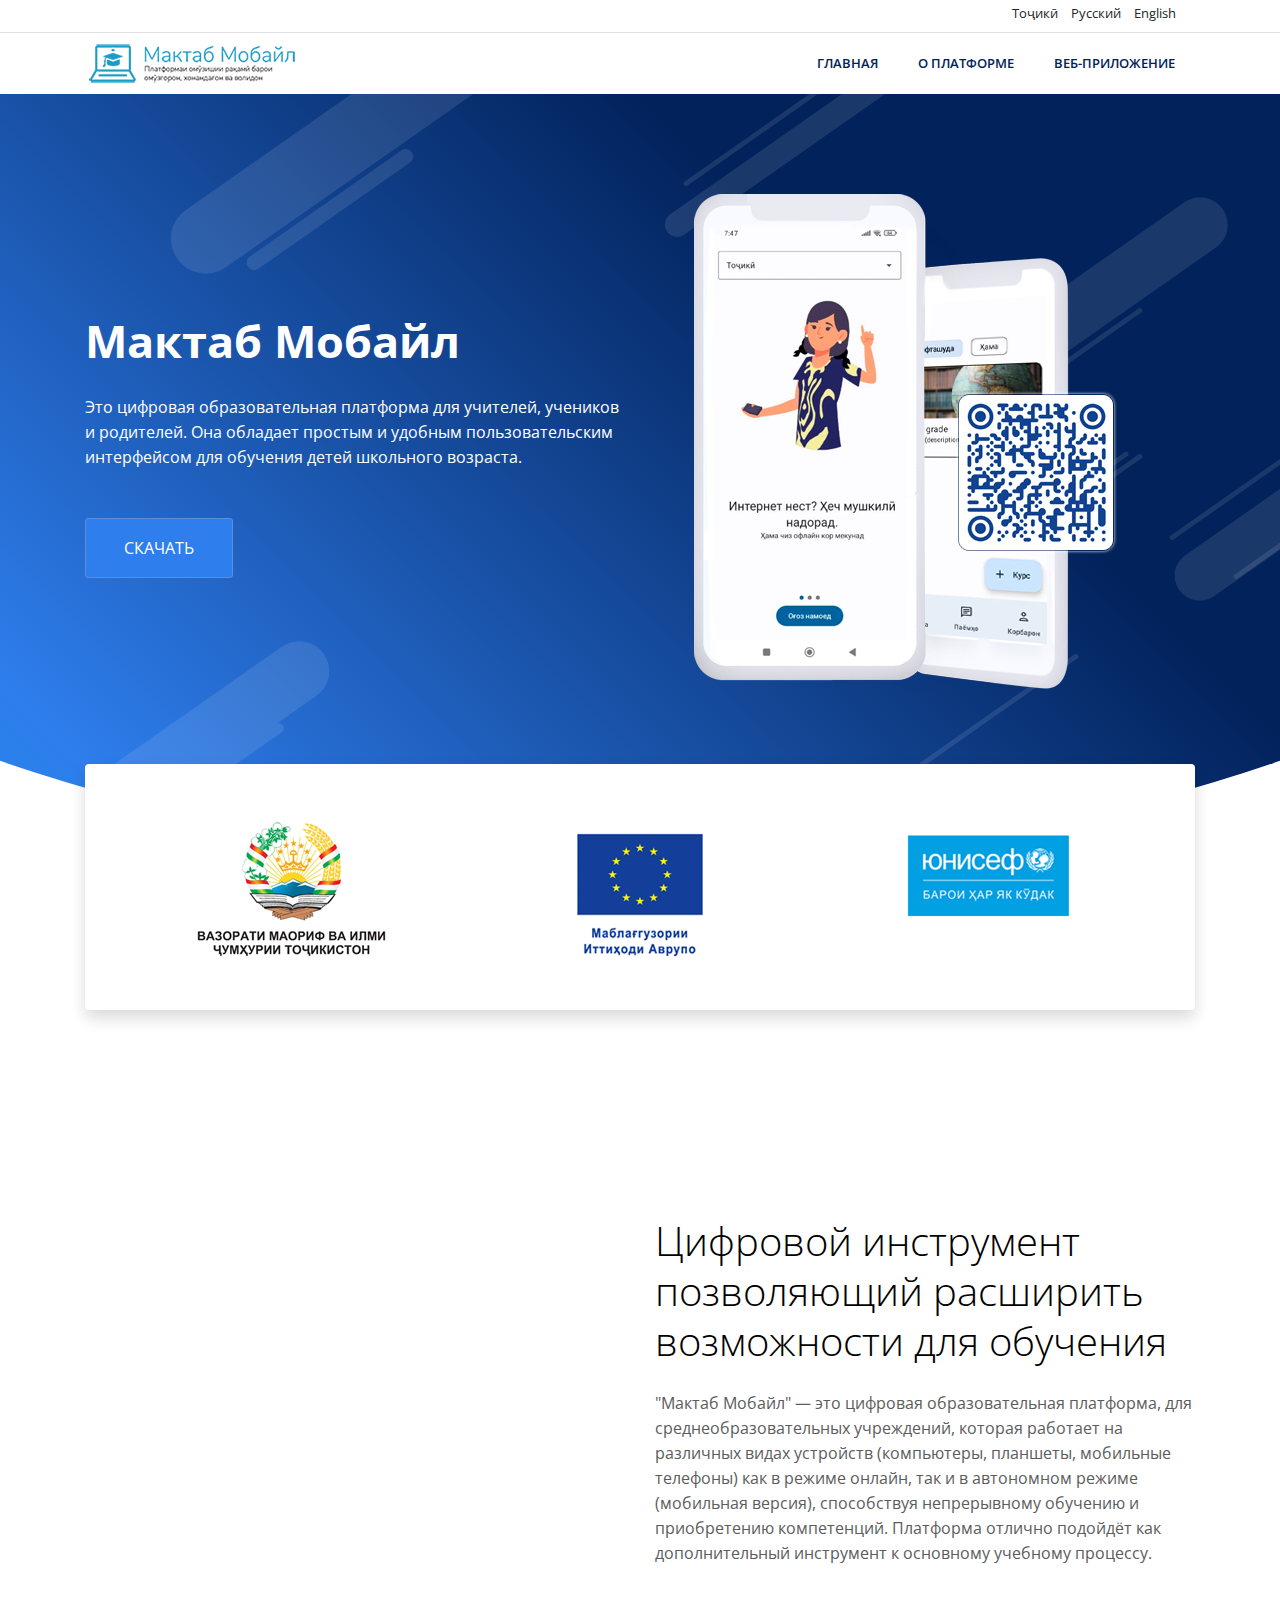
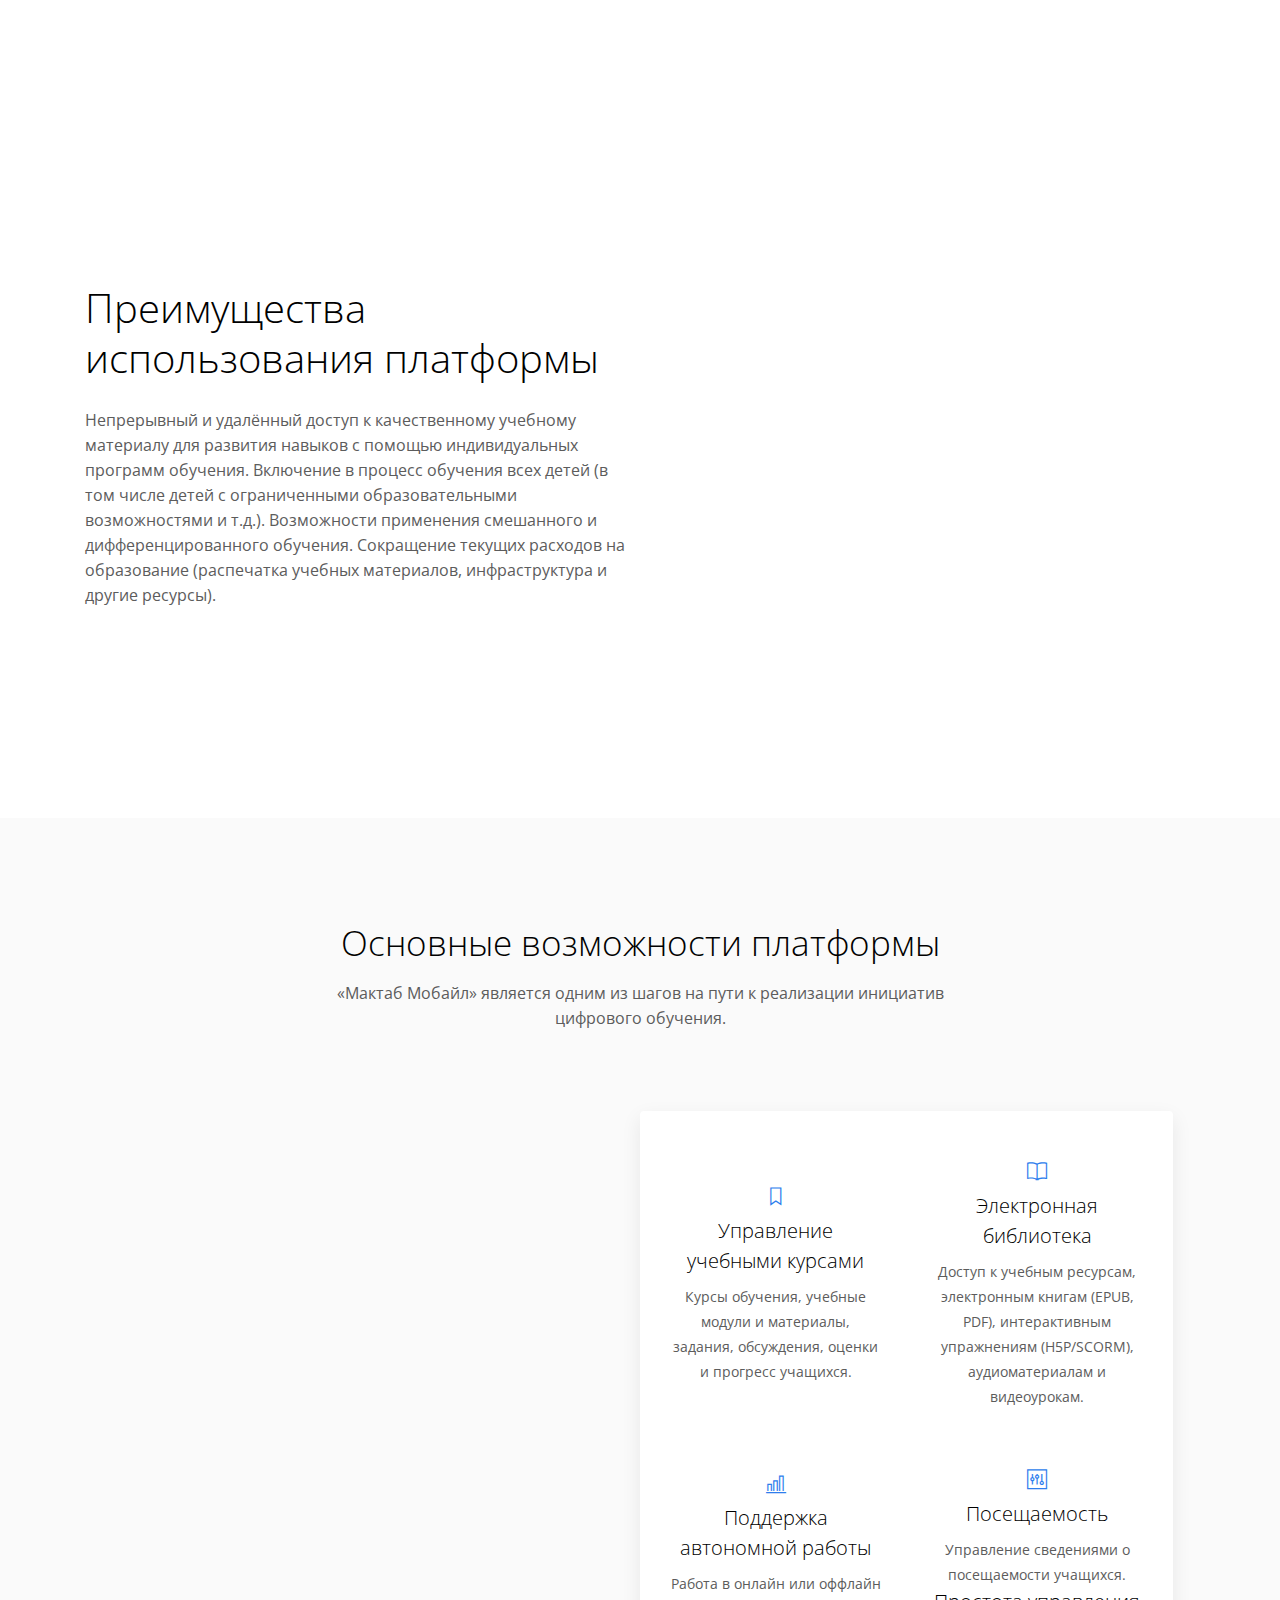
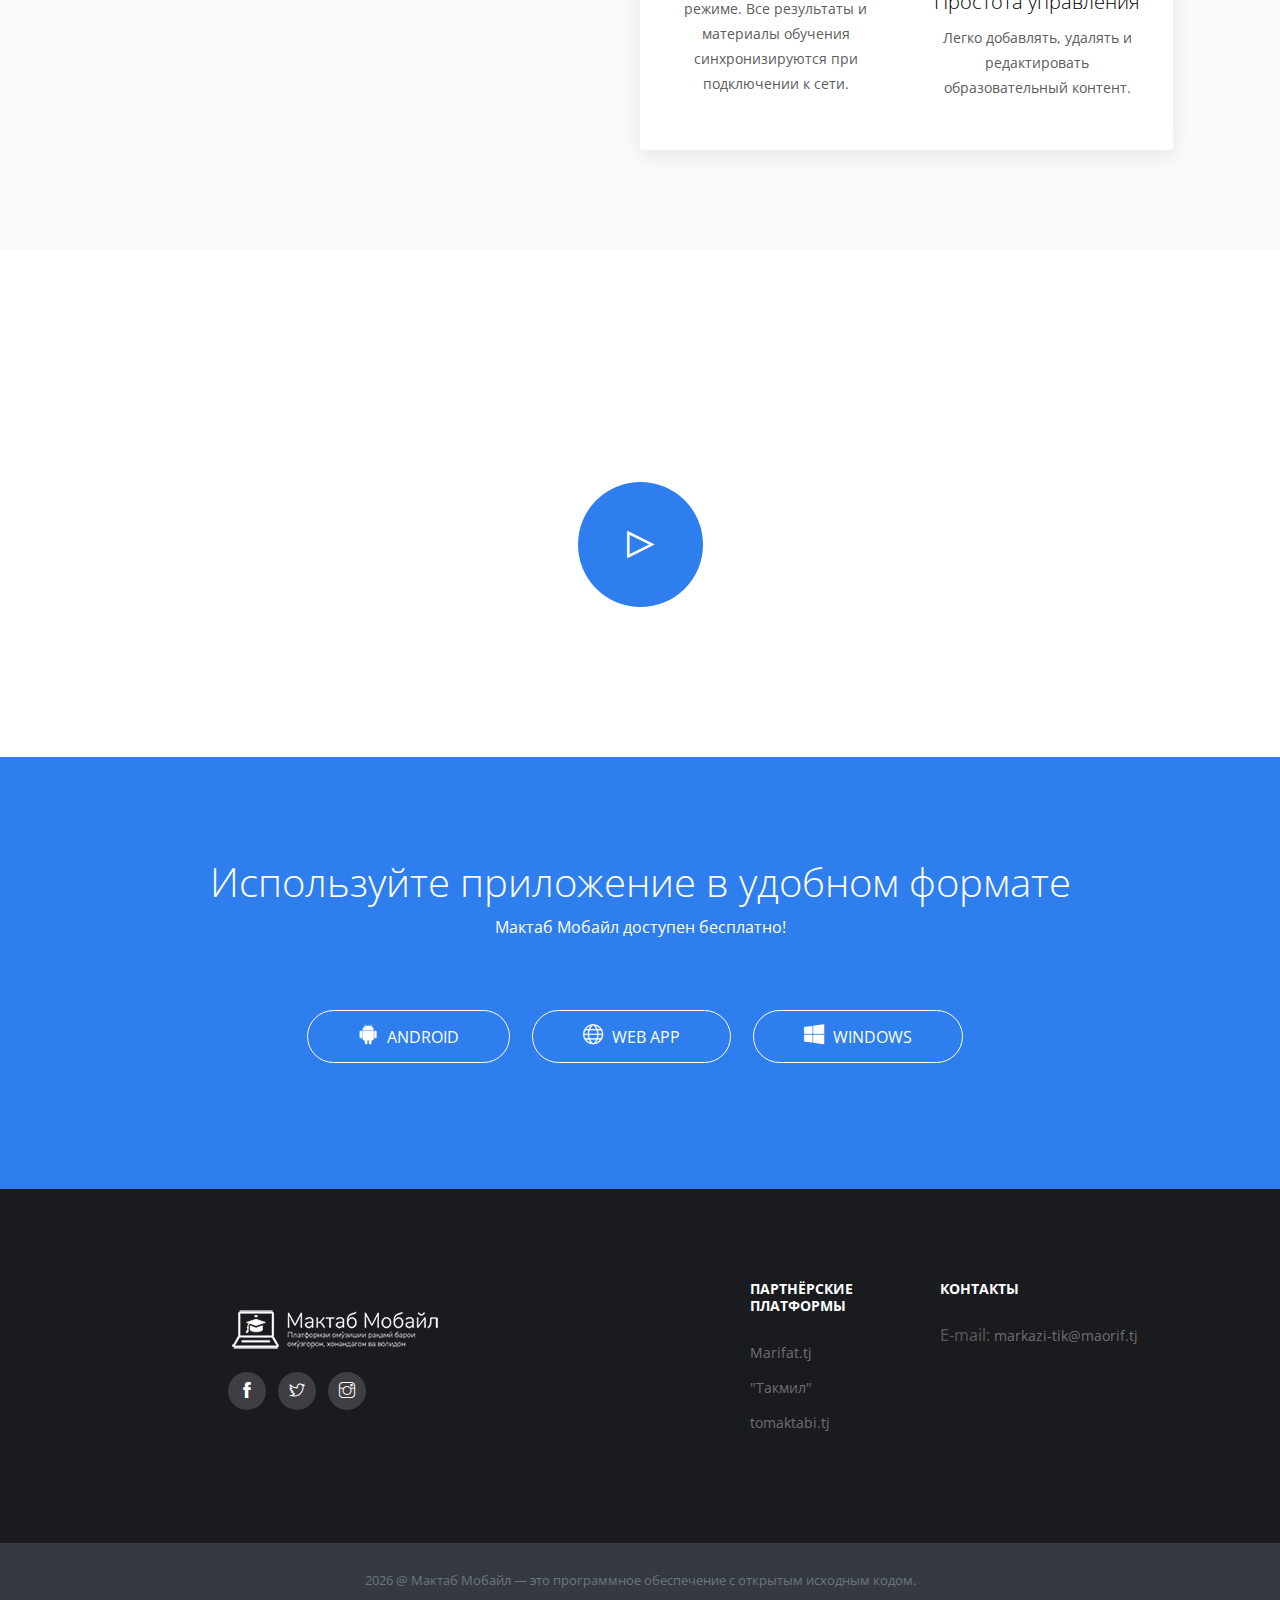
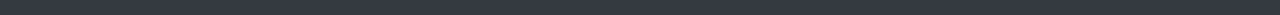
<file: index.html>
<!DOCTYPE html>
<html lang="en,ru,tj">
<head>
  <meta charset="utf-8">
  <title>Мактаб Мобайл - цифровая образовательная платформа</title>
  <meta http-equiv="X-UA-Compatible" content="IE=edge">
  <meta name="description" content="Maktab Mobile landing page">
  <meta name="viewport" content="width=device-width, initial-scale=1.0, maximum-scale=5.0">
  <meta name="author" content="RCAIDT">
  <!-- Favicon -->
  <link rel="shortcut icon" type="image/x-icon" href="images/mm/mm_favicon.png" />
  <!-- PLUGINS CSS STYLE -->
  <link rel="stylesheet" href="plugins/bootstrap/bootstrap.min.css">
  <link rel="stylesheet" href="plugins/themify-icons/themify-icons.css">
  <link rel="stylesheet" href="plugins/slick/slick.css">
  <link rel="stylesheet" href="plugins/slick/slick-theme.css">
  <link rel="stylesheet" href="plugins/fancybox/jquery.fancybox.min.css">
  <link rel="stylesheet" href="plugins/aos/aos.css">
  <!-- CUSTOM CSS -->
  <link href="css/style.css" rel="stylesheet">
</head>

<body class="body-wrapper" data-spy="scroll" data-target=".privacy-nav">

<!-- Выбор языка -->
<div class="border-bottom" id="top_language_bar">
	<div class="container p-1">
	<div class="row" style="height: 24px;">
		<div class="col-lg-12 text-right" style="font-size:13px;">
		<a href="" style="margin-right: 10px;" id="tajik_lang" class="langPicker" langCode="tj">Тоҷикӣ</a>
		<a href="" style="margin-right: 10px;" id="russian_lang" class="langPicker" langCode="ru">Русский</a>
		<a href="" style="margin-right: 30px;" id="english_lang" class="langPicker" langCode="en">English</a>
		</div>
	</div>
	</div>
</div>

<nav class="navbar main-nav navbar-expand-lg px-2 px-sm-0 py-2 py-lg-0">
  <div class="container">
    <a class="navbar-brand" href="index.html"><img src="images/mm/logo-horizontal.png" alt="logo"></a>
    <button class="navbar-toggler" type="button" data-toggle="collapse" data-target="#navbarNav"
      aria-controls="navbarNav" aria-expanded="false" aria-label="Toggle navigation">
      <span class="ti-menu"></span>
    </button>
    <div class="collapse navbar-collapse" id="navbarNav">
      <ul class="navbar-nav ml-auto">
		<li class="nav-item">
          <a class="nav-link active translate" href="index.html" lngTXT="Main">Главная</a>
        </li>
        <li class="nav-item @@about">
          <a class="nav-link translate" href="about.html" lngTXT="About">О платформе</a>
        </li>
		<li class="nav-item">
          <a class="nav-link translate" href="https://school.maktabmobile.tj" target="_blank" lngTXT="WebApp">Веб-версия</a>
        </li>
      </ul>
    </div>
  </div>
</nav>

<!--====================================
=            Hero Section            =
=====================================-->
<section class="section gradient-banner">
	<div class="shapes-container">
		<div class="shape" data-aos="fade-down-left" data-aos-duration="1500" data-aos-delay="100"></div>
		<div class="shape" data-aos="fade-down" data-aos-duration="1000" data-aos-delay="100"></div>
		<div class="shape" data-aos="fade-up-right" data-aos-duration="1000" data-aos-delay="200"></div>
		<div class="shape" data-aos="fade-up" data-aos-duration="1000" data-aos-delay="200"></div>
		<div class="shape" data-aos="fade-down-left" data-aos-duration="1000" data-aos-delay="100"></div>
		<div class="shape" data-aos="fade-down-left" data-aos-duration="1000" data-aos-delay="100"></div>
		<div class="shape" data-aos="zoom-in" data-aos-duration="1000" data-aos-delay="300"></div>
		<div class="shape" data-aos="fade-down-right" data-aos-duration="500" data-aos-delay="200"></div>
		<div class="shape" data-aos="fade-down-right" data-aos-duration="500" data-aos-delay="100"></div>
		<div class="shape" data-aos="zoom-out" data-aos-duration="2000" data-aos-delay="500"></div>
		<div class="shape" data-aos="fade-up-right" data-aos-duration="500" data-aos-delay="200"></div>
		<div class="shape" data-aos="fade-down-left" data-aos-duration="500" data-aos-delay="100"></div>
		<div class="shape" data-aos="fade-up" data-aos-duration="500" data-aos-delay="0"></div>
		<div class="shape" data-aos="fade-down" data-aos-duration="500" data-aos-delay="0"></div>
		<div class="shape" data-aos="fade-up-right" data-aos-duration="500" data-aos-delay="100"></div>
		<div class="shape" data-aos="fade-down-left" data-aos-duration="500" data-aos-delay="0"></div>
	</div>
	<div class="container">
		<div class="row align-items-center">
			<div class="col-md-6 order-2 order-md-1 text-center text-md-left">
				<h1 class="text-white font-weight-bold mb-4 translate" lngTXT="MaktabMobile">Мактаб Мобайл</h1>
				<p class="text-white mb-5 translate" lngTXT="mainDescr">Это цифровая образовательная платформа для учителей, учеников и родителей. Она обладает простым и удобным пользовательским интерфейсом для обучения детей школьного возраста.</p>
				<a href="https://play.google.com/store/apps/details?id=tj.maktabmobile.app" class="btn btn-main-md translate" style="border:1px solid #5b8fd8" lngTXT="Download">Скачать</a>
			</div>
			<div class="col-md-6 text-center order-1 order-md-2">
				<img class="img-fluid" src="images/mm/mobile2.png" alt="MaktabMobile">
			</div>
		</div>
	</div>
</section>
<!--====  End of Hero Section  ====-->

<!-- Партнёры -->
<section class="section pt-0 position-relative pull-top">
	<div class="container">
		<div class="rounded shadow p-5 bg-white">
			<div class="row">
				<div class="col-lg-4 col-md-6 mt-5 mt-md-0 text-center">
					<img src="images/mm/logo/MoES.png">
				</div>
				<div class="col-lg-4 col-md-6 mt-5 mt-md-0 text-center">
					<img src="images/mm/logo/EU.png">
				</div>
				<div class="col-lg-4 col-md-12 mt-5 mt-lg-0 text-center">
					<img src="images/mm/logo/UNICEF.png">
					</p>
				</div>
			</div>
		</div>
	</div>
</section>

<!--==================================
=            Feature Grid            =
===================================-->
<section class="feature section pt-0">
	<div class="container">
		<div class="row">
			<div class="col-lg-6 ml-auto justify-content-center">
				<!-- Feature Mockup -->
				<div class="image-content" data-aos="fade-right">
					<img class="img-fluid" src="images/mm/feature/feature-new-01.jpg" alt="iphone">
				</div>
			</div>
			<div class="col-lg-6 mr-auto align-self-center">
				<div class="feature-content">
					<!-- Feature Title -->
					<h2 class="translate" lngTXT="mainH1">Цифровой инструмент позволяющий расширить возможности для обучения</h2>
					<!-- Feature Description -->
					<p class="desc translate" lngTXT="mainD1">"Мактаб Мобайл" — это цифровая образовательная платформа, для среднеобразовательных учреждений, которая работает на различных видах устройств (компьютеры, планшеты, мобильные телефоны) как в режиме онлайн, так и в автономном режиме (мобильная версия), способствуя непрерывному обучению и приобретению компетенций. Платформа отлично подойдёт как дополнительный инструмент к основному учебному процессу.</p>
				</div>
			</div>
		</div>
	</div>
</section>

<section class="feature section pt-0">
	<div class="container">
		<div class="row">
			<div class="col-lg-6 ml-auto align-self-center">
				<div class="feature-content">
					<!-- Feature Title -->
					<h2 class="translate" lngTXT="mainH2">Преимущества использования платформы</h2>
					<!-- Feature Description -->
					<p class="translate" lngTXT="mainD2">Непрерывный и удалённый доступ к качественному учебному материалу для развития навыков с помощью индивидуальных программ обучения. Включение в процесс обучения всех детей (в том числе детей с ограниченными образовательными возможностями и т.д.). Возможности применения смешанного и дифференцированного обучения. Сокращение текущих расходов на образование (распечатка учебных материалов, инфраструктура и другие ресурсы).</p>
				</div>
			</div>
			<div class="col-lg-6 mr-auto justify-content-center">
				<!-- Feature mockup -->
				<div class="image-content" data-aos="fade-left">
					<img class="img-fluid" src="images/mm/feature/feature-new-02.png" alt="ipad">
				</div>
			</div>
		</div>
	</div>
</section>
<!--====  End of Feature Grid  ====-->

<!--==============================
=            Services            =
===============================-->
<section class="service section bg-gray">
	<div class="container-fluid p-0">
		<div class="row">
			<div class="col-lg-12">
				<div class="section-title">
					<h2 class="translate" lngTXT="mainH3">Основные возможности платформы</h2>
					<p class="translate" lngTXT="mainD3">«Мактаб Мобайл» является одним из шагов на пути к реализации инициатив цифрового обучения.</p>
				</div>
			</div>
		</div>
		<div class="row no-gutters">
			<div class="col-lg-6 align-self-center">
				<!-- Feature Image -->
				<div class="service-thumb left" data-aos="fade-right">
					<img class="img-fluid" src="images/mm/feature/iphone-ipad.png" alt="iphone-ipad">
				</div>
			</div>
			<div class="col-lg-5 mr-auto align-self-center">
				<div class="service-box">
					<div class="row align-items-center">
						<div class="col-md-6 col-xs-12">
							<!-- Service 01 -->
							<div class="service-item">
								<!-- Icon -->
								<i class="ti-bookmark"></i>
								<!-- Heading -->
								<h3 class="translate" lngTXT="mainH4">Управление учебными курсами</h3>
								<!-- Description -->
								<p class="translate" lngTXT="mainD4">Курсы обучения, учебные модули и материалы, задания, обсуждения, оценки и прогресс учащихся.</p>
							</div>
						</div>
						<div class="col-md-6 col-xs-12">
							<!-- Service 01 -->
							<div class="service-item">
								<!-- Icon -->
								<i class="ti-book"></i>
								<!-- Heading -->
								<h3 class="translate" lngTXT="mainH5">Электронная библиотека</h3>
								<!-- Description -->
								<p class="translate" lngTXT="mainD5">Доступ к учебным ресурсам, электронным книгам (EPUB, PDF), интерактивным упражнениям (H5P/SCORM), аудиоматериалам и видеоурокам.</p>
							</div>
						</div>
						<div class="col-md-6 col-xs-12">
							<!-- Service 01 -->
							<div class="service-item">
								<!-- Icon -->
								<i class="ti-bar-chart"></i>
								<!-- Heading -->
								<h3 class="translate" lngTXT="mainH6">Поддержка автономной работы</h3>
								<!-- Description -->
								<p class="translate" lngTXT="mainD6">Работа в онлайн или оффлайн режиме. Все результаты и материалы обучения синхронизируются при подключении к сети.</p>
							</div>
						</div>
						<div class="col-md-6 col-xs-12">
							<!-- Service 01 -->
							<div class="service-item">
								<!-- Icon -->
								<i class="ti-panel"></i>
								<!-- Heading -->
								<h3 class="translate" lngTXT="mainH7">Посещаемость</h3>
								<!-- Description -->
								<p class="translate" lngTXT="mainD7">Управление сведениями о посещаемости учащихся.</p>
								<!-- Heading -->
								<h3 class="translate" lngTXT="mainH8">Простота обслуживания</h3>
								<!-- Description -->
								<p class="translate" lngTXT="mainD8">Легко добавлять, удалять и редактировать образовательный контент.</p>
							</div>
						</div>
					</div>
				</div>
			</div>
		</div>
	</div>
</section>
<!--====  End of Services  ====-->


<!--=================================
=            Video Promo            =
==================================-->
<section class="video-promo section bg-1">
	<div class="container">
		<div class="row">
			<div class="col-lg-12">
				<div class="content-block">
					<!-- Heading -->
					<h2 class="translate" lngTXT="mainH9">Демо видео - начало работы с платформой</h2>
					<!-- Promotional Speech -->
					<!-- <p>Данный плейлист содержит серию видеороликов по основам работы с платформой</p> -->
					<!-- Video -->
					<!-- <a data-fancybox href="https://youtube.com/shorts/muabighf5Bc?si=-gCNv10S2cwgLtlq">
						<i class="ti-control-play video"></i>
					</a> -->
					<br>
					<a href="https://www.youtube.com/playlist?list=PLSjLi6syRt2pgsEkg42RTnIU-hBkp2TOU" target="_blank">
						<i class="ti-control-play video"></i>
					</a>
				</div>
			</div>
		</div>
	</div>
</section>
<!--====  End of Video Promo  ====-->

<!--=================================
=            Testimonial            =
==================================-->

<!--====  End of Testimonial  ====-->

<section class="call-to-action-app section bg-blue">
	<div class="container">
		<div class="row">
			<div class="col-lg-12">
				<h2 class="translate" lngTXT="mainH10">Используйте приложение в удобном формате</h2>
				<p class="translate" lngTXT="mainD10">Мактаб Мобайл доступен бесплатно!</p>
				<ul class="list-inline">
					<li class="list-inline-item">
						<a href="https://play.google.com/store/apps/details?id=tj.maktabmobile.app" class="btn btn-rounded-icon">
							<i class="ti-android"></i>
							Android
						</a>
					</li>
					<li class="list-inline-item">
						<a href="https://school.maktabmobile.tj" class="btn btn-rounded-icon">
							<i class="ti-world"></i>
							Web App
						</a>
					</li>
					<li class="list-inline-item">
						<a href="https://devserver3.ustadmobile.com/conveyor/Release-Maktab/download.html" class="btn btn-rounded-icon">
							<i class="ti-microsoft-alt"></i>
							Windows
						</a>
					</li>
				</ul>
			</div>
		</div>
	</div>
</section>

<!--============================
=            Footer            =
=============================-->
<footer>
  <div class="footer-main">
    <div class="container">
      <div class="row">
        <div class="col-lg-4 col-md-12 m-md-auto align-self-center">
          <div class="block">
            <a href="index.html"><img src="images/mm/logo-horizontal-white.png" alt="footer-logo"></a>
            <!-- Social Site Icons -->
            <ul class="social-icon list-inline">
              <li class="list-inline-item">
                <a href="https://www.facebook.com/uniceftajikistan/"><i class="ti-facebook"></i></a>
              </li>
              <li class="list-inline-item">
                <a href="https://x.com/unicef_tjk/"><i class="ti-twitter"></i></a>
              </li>
              <li class="list-inline-item">
                <a href="https://www.instagram.com/uniceftajikistan/"><i class="ti-instagram"></i></a>
              </li>
            </ul>
          </div>
        </div>
        <div class="col-lg-2 col-md-3 col-6 mt-5 mt-lg-0">
          <div class="block-2">
            <!-- heading -->
            <h6 class="translate" lngTXT="mainH11">Партнёрские платформы</h6>
            <!-- links -->
            <ul>
              <li><a href="https://marifat.tj">Marifat.tj</a></li>
              <li><a href="https://dl.rcict.net">"Такмил"</a></li>
              <li><a href="https://tomaktabi.tj">tomaktabi.tj</a></li>
            </ul>
          </div>
        </div>
        <div class="col-lg-3 col-md-3 col-6 mt-5 mt-lg-0">
          <div class="block-2">
            <!-- heading -->
            <h6 class="translate" lngTXT="mainH12">Контакты</h6>
            <!-- links -->
            <ul>
              <li>E-mail: <a href="mailto:markazi-tik@maorif.tj">markazi-tik@maorif.tj</a></li>
            </ul>
          </div>
        </div>
      </div>
    </div>
  </div>
  <div class="text-center bg-dark py-4">
    <small class="text-secondary"><script>document.write(new Date().getFullYear())</script> @ <span  class="translate" lngTXT="footer1">Maktab Mobile is Open-Source Software</span><a href="https://github.com/UstadMobile/UstadMobile/tree/release-maktab-mobile">.</a></small>
  </div>
</footer>


  <!-- To Top -->
  <div class="scroll-top-to">
    <i class="ti-angle-up"></i>
  </div>
  
  <!-- JAVASCRIPTS -->
  <script src="plugins/jquery/jquery.min.js"></script>
  <script src="plugins/bootstrap/bootstrap.min.js"></script>
  <script src="plugins/slick/slick.min.js"></script>
  <script src="plugins/fancybox/jquery.fancybox.min.js"></script>
  <script src="plugins/syotimer/jquery.syotimer.min.js"></script>
  <script src="plugins/aos/aos.js"></script>
  
  <script src="js/script.js"></script>
  <script src="js/translation.js"></script>
</body>

</html>
</file>
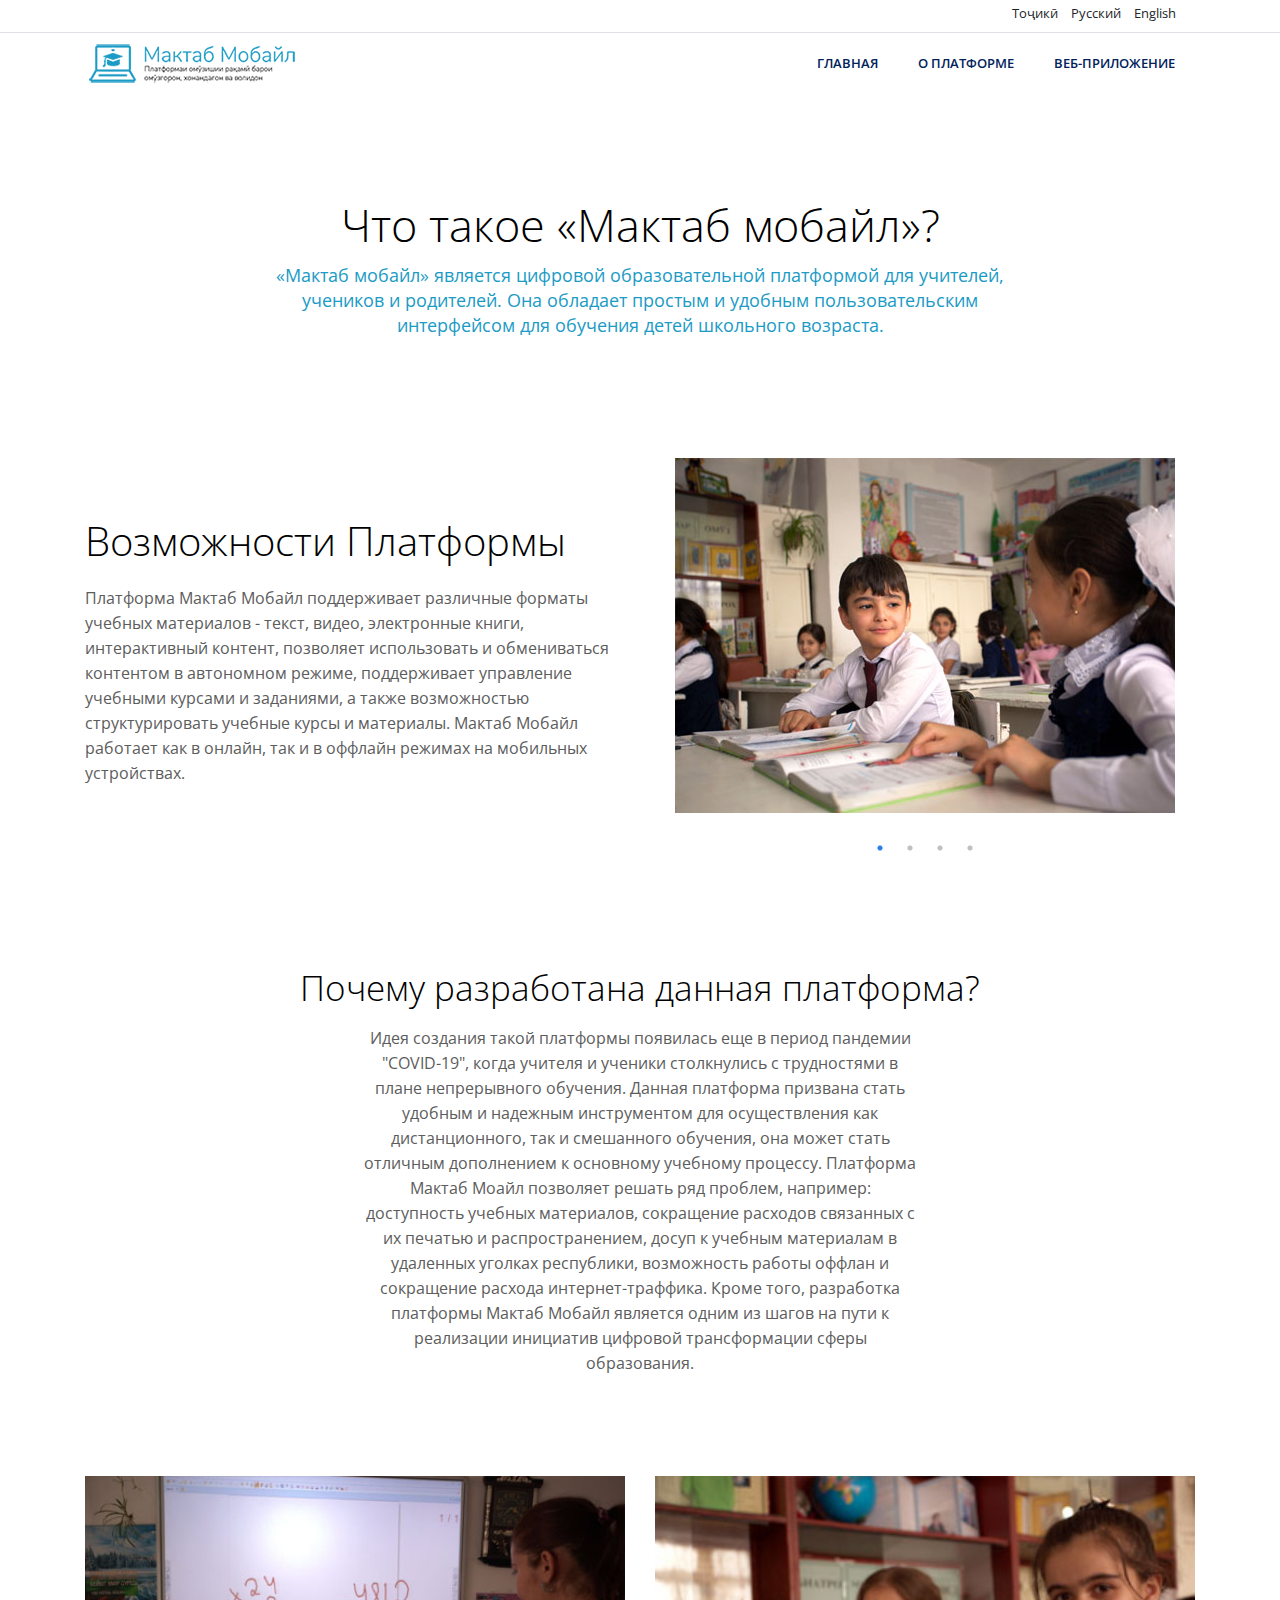
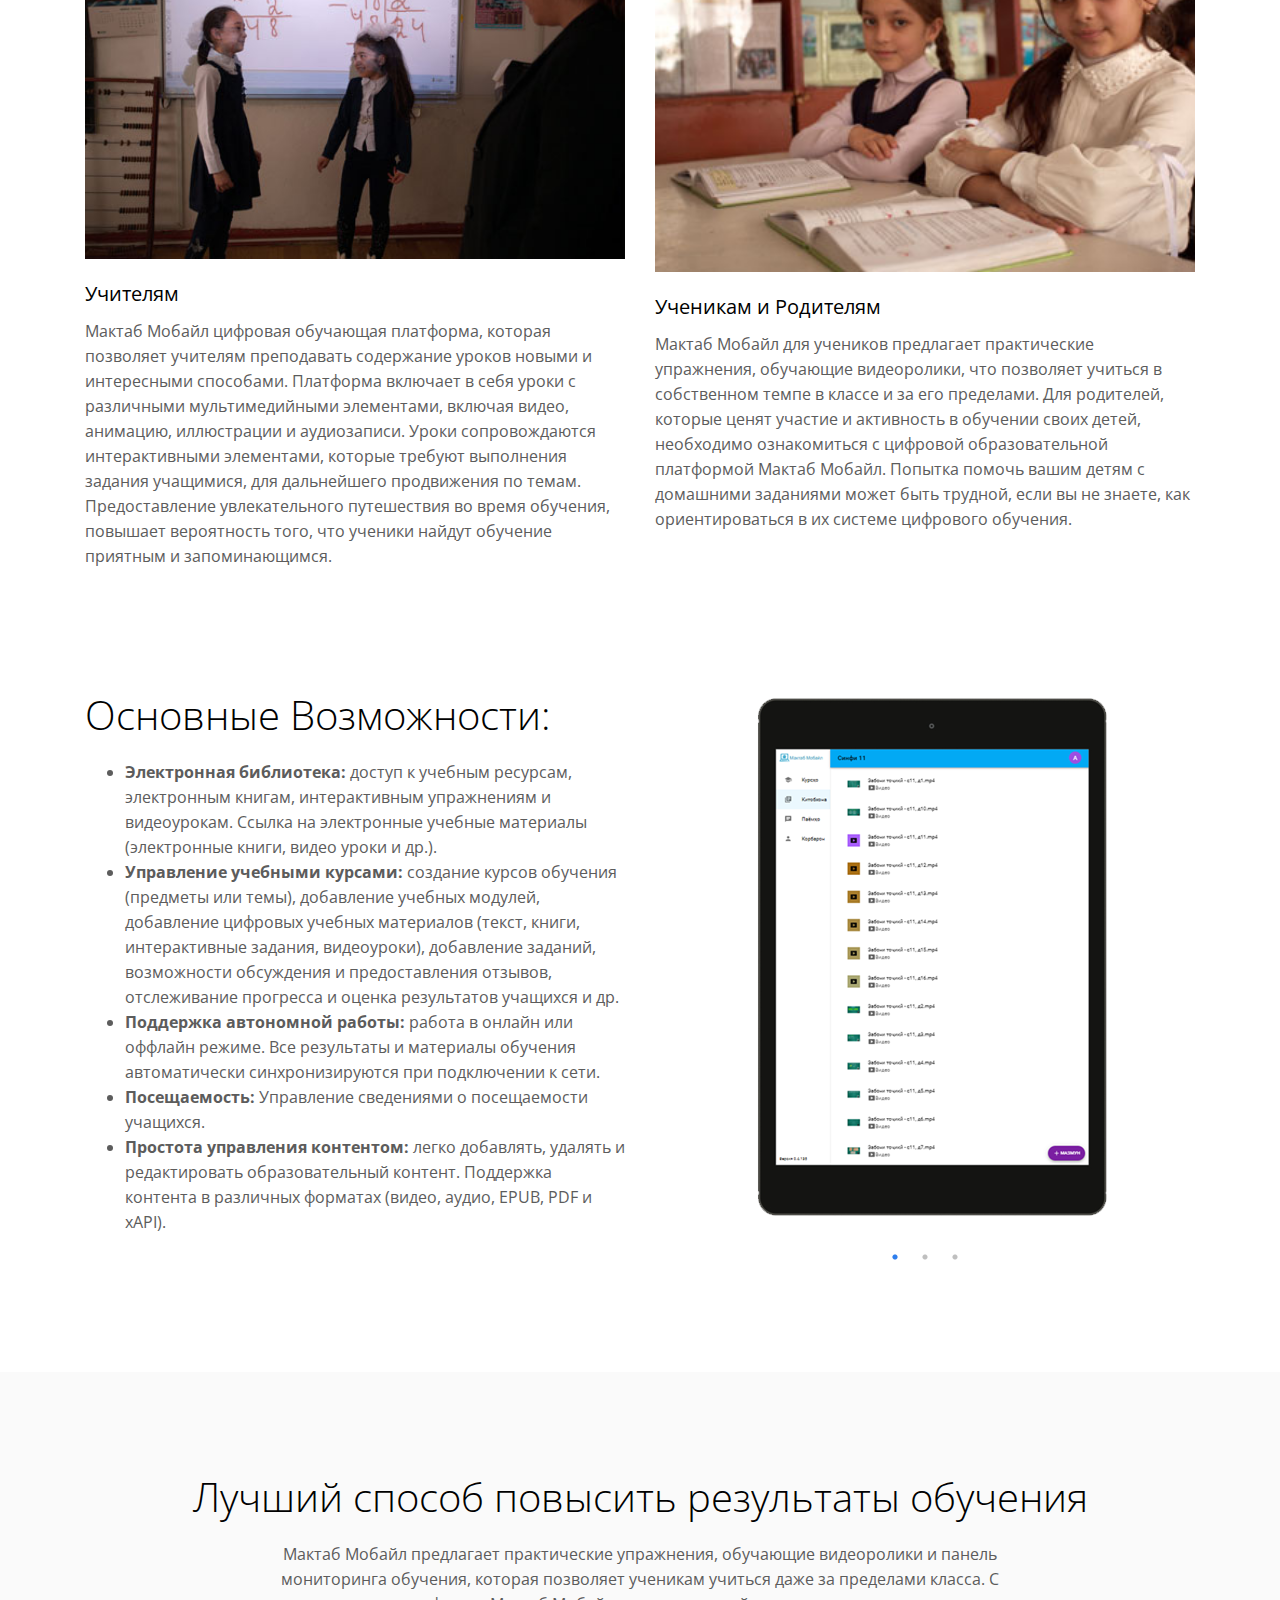
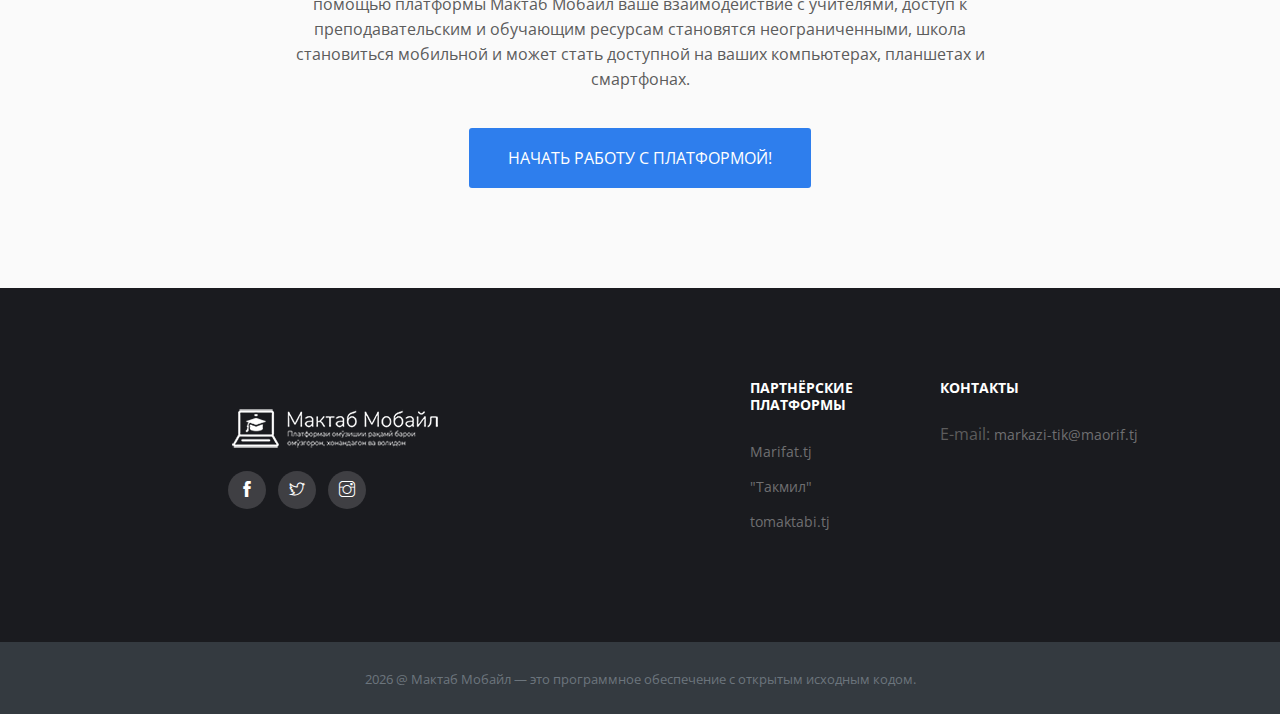
<file: about.html>
<!DOCTYPE html>
<html lang="en,ru,tj">
<head>
  <meta charset="utf-8">
  <title>Мактаб Мобайл - цифровая образовательная платформа</title>
  <meta http-equiv="X-UA-Compatible" content="IE=edge">
  <meta name="description" content="Maktab Mobile landing page">
  <meta name="viewport" content="width=device-width, initial-scale=1.0, maximum-scale=5.0">
  <meta name="author" content="RCAIDT">
  <!-- Favicon -->
  <link rel="shortcut icon" type="image/x-icon" href="images/mm/mm_favicon.png" />
  <!-- PLUGINS CSS STYLE -->
  <link rel="stylesheet" href="plugins/bootstrap/bootstrap.min.css">
  <link rel="stylesheet" href="plugins/themify-icons/themify-icons.css">
  <link rel="stylesheet" href="plugins/slick/slick.css">
  <link rel="stylesheet" href="plugins/slick/slick-theme.css">
  <link rel="stylesheet" href="plugins/fancybox/jquery.fancybox.min.css">
  <link rel="stylesheet" href="plugins/aos/aos.css">
  <!-- CUSTOM CSS -->
  <link href="css/style.css" rel="stylesheet">
</head>

<body class="body-wrapper" data-spy="scroll" data-target=".privacy-nav">


<!-- Выбор языка -->
<div class="border-bottom" id="top_language_bar">
	<div class="container p-1">
	<div class="row" style="height: 24px;">
		<div class="col-lg-12 text-right" style="font-size:13px;">
		<a href="" style="margin-right: 10px;" id="tajik_lang" class="langPicker" langCode="tj">Тоҷикӣ</a>
		<a href="" style="margin-right: 10px;" id="russian_lang" class="langPicker" langCode="ru">Русский</a>
		<a href="" style="margin-right: 30px;" id="english_lang" class="langPicker" langCode="en">English</a>
		</div>
	</div>
	</div>
</div>

<nav class="navbar main-nav navbar-expand-lg px-2 px-sm-0 py-2 py-lg-0">
  <div class="container">
    <a class="navbar-brand" href="index.html"><img src="images/mm/logo-horizontal.png" alt="logo"></a>
    <button class="navbar-toggler" type="button" data-toggle="collapse" data-target="#navbarNav"
      aria-controls="navbarNav" aria-expanded="false" aria-label="Toggle navigation">
      <span class="ti-menu"></span>
    </button>
    <div class="collapse navbar-collapse" id="navbarNav">
      <ul class="navbar-nav ml-auto">
		<li class="nav-item">
          <a class="nav-link translate" href="index.html" lngTXT="Main">Главная</a>
        </li>
        <li class="nav-item @@about">
          <a class="nav-link active translate" href="about.html" lngTXT="About">О платформе</a>
        </li>
		<li class="nav-item">
          <a class="nav-link translate" href="https://school.maktabmobile.tj" target="_blank" lngTXT="WebApp">Веб-версия</a>
        </li>
      </ul>
    </div>
  </div>
</nav>

<!--================================
=            Page Title            =
=================================-->

<section class="section page-title">
	<div class="container">
		<div class="row">
			<div class="col-sm-8 m-auto">
				<!-- Page Title -->
				<h1 class="translate" lngTXT="aH1">Что такое «Мактаб мобайл»?</h1>
				<!-- Page Description -->
				<p class="mm-color1 translate" lngTXT="aD1" style="font-size:18px;">«Мактаб мобайл» является цифровой образовательной платформой для учителей, учеников и родителей. Она обладает простым и удобным пользовательским интерфейсом для обучения детей школьного возраста.</p>
			</div>
		</div>
	</div>
</section>

<!--====  End of Page Title  ====-->


<!--===============================
=            Our Story            =
================================-->
<section class="section about p-0">
	<div class="container">
		<div class="row">
			<div class="col-lg-6 align-self-center">
				<div class="content text-center text-lg-left">
					<!-- Headline -->
					<h2 class="translate" lngTXT="aH2">Возможности платформы</h2>
					<!-- Story -->
					<p class="translate" lngTXT="aD2">Платформа Мактаб Мобайл поддерживает различные форматы учебных материалов - текст, видео, электронные книги, интерактивный контент, позволяет использовать и обмениваться контентом в автономном режиме, поддерживает управление учебными курсами и заданиями, а также возможностью структурировать учебные курсы и материалы. Мактаб Мобайл работает как в онлайн, так и в оффлайн режимах на мобильных устройствах.</p>
				</div>
			</div>
			<div class="col-lg-6 mt-4 mt-lg-0">
				<!-- Story Image Slider -->
				<div class="about-slider">
					<!-- Story Image -->
					<div class="item">
						<img class="w-100" src="images/mm/about/story-slider-01.jpg" alt="slider-image">
					</div>
					<!-- Story Image -->
					<div class="item">
						<img class="w-100" src="images/mm/about/story-slider-02.jpg" alt="slider-image">
					</div>
					<!-- Story Image -->
					<div class="item">
						<img class="w-100" src="images/mm/about/story-slider-03.jpg" alt="slider-image">
					</div>
					<!-- Story Image -->
					<div class="item">
						<img class="w-100" src="images/mm/about/story-slider-04.jpg" alt="slider-image">
					</div>
				</div>
			</div>
		</div>
	</div>
</section>
<!--====  End of Our Story  ====-->

<!--================================
=            Behind Story          =
=================================-->
<section class="section">
	<div class="container">
		<div class="row">
			<div class="col-12">
				<div class="section-title mb-0">
					<h2 class="translate" lngTXT="aH3">Почему разработана данная платформа?</a></h2>
					<p class="translate" lngTXT="aD3">Идея создания такой платформы появилась еще в период пандемии "COVID-19", когда учителя и ученики столкнулись с трудностями в плане непрерывного обучения. Данная платформа призвана стать удобным и надежным инструментом для осуществления как дистанционного, так и смешанного обучения, она может стать отличным дополнением к основному учебному процессу. Платформа Мактаб Моайл позволяет решать ряд проблем, например: доступность учебных материалов, сокращение расходов связанных с их печатью и распространением, досуп к учебным материалам в удаленных уголках республики, возможность работы оффлан и сокращение расхода интернет-траффика. Кроме того, разработка платформы Мактаб Мобайл является одним из шагов на пути к реализации инициатив цифровой трансформации сферы образования.
					</p>
				</div>
			</div>
		</div>
	</div>
</section>
<!--====  End of Behind Story  ====-->

<!--==================================
=            Create Story            =
===================================-->
<section class="section create-stories pt-0">
	<div class="container">
		<div class="row">
			<div class="col-lg-6">
				<div class="block">
					<!-- Image -->
					<img class="img-fluid" src="images/mm/about/teachers-01.jpg" alt="Story-Image">
					<!-- Heading -->
					<h3><strong class="translate" lngTXT="aH4">Учителям</strong></h3>
					<!-- Story -->
					<p class="translate" lngTXT="aD4">Мактаб Мобайл цифровая обучающая платформа, которая позволяет учителям преподавать содержание уроков новыми и интересными способами. Платформа включает в себя уроки с различными мультимедийными элементами, включая видео, анимацию, иллюстрации и аудиозаписи. Уроки сопровождаются интерактивными элементами, которые требуют выполнения задания учащимися, для дальнейшего продвижения по темам. Предоставление увлекательного путешествия во время обучения, повышает вероятность того, что ученики найдут обучение приятным и запоминающимся.</p>
				</div>
			</div>
			<div class="col-lg-6 mt-5 mt-lg-0">
				<div class="block">
					<!-- Image -->
					<img class="img-fluid" src="images/mm/about/students-01.jpg" alt="Story-Image">
					<!-- Heading -->
					<h3><strong class="translate" lngTXT="aH5">Ученикам и Родителям</strong></h3>
					<!-- Story -->
					<p class="translate" lngTXT="aD5">Мактаб Мобайл для учеников предлагает практические упражнения, обучающие видеоролики, что позволяет учиться в собственном темпе в классе и за его пределами. Для родителей, которые ценят участие и активность в обучении своих детей, необходимо ознакомиться с цифровой образовательной платформой Мактаб Мобайл. Попытка помочь вашим детям с домашними заданиями может быть трудной, если вы не знаете, как ориентироваться в их системе цифрового обучения.
					</p>
				</div>
			</div>
		</div>
	</div>
</section>
<!--====  End of Create Story  ====-->


<!--===============================
=            Our Story            =
================================-->
<section class="section about pt-0">
	<div class="container">
		<div class="row">
			<div class="col-lg-6 align-self-center">
				<div class="content text-center text-lg-left">
					<!-- Headline -->
					<h2 class="translate" lngTXT="aH6">Основные возможности:</h2>
					<!-- Story -->
					<p>
					<ul>
						<li class="translate" lngTXT="aL1"><strong>Электронная библиотека: </strong>доступ к учебным ресурсам, электронным книгам, интерактивным упражнениям и видеоурокам. <a href="https://fs.rcict.net/index.php/s/MXGTGDef5kRzm78">Ссылка на электронные учебные материалы (электронные книги, видеоуроки и др.)</a>.</li>
						<li class="translate" lngTXT="aL2"><strong>Управление учебными курсами: </strong>создание курсов обучения (предметы или темы), добавление учебных модулей, добавление цифровых учебных материалов (текст, книги, интерактивные задания, видеоуроки), добавление заданий, возможности обсуждения и предоставления отзывов, отслеживание прогресса и оценка результатов учащихся и др.</li>
						<li class="translate" lngTXT="aL3"><strong>Поддержка автономной работы: </strong>работа в онлайн или оффлайн режиме. Все результаты и материалы обучения автоматически синхронизируются при подключении к сети.</li>
						<li class="translate" lngTXT="aL4"><strong>Посещаемость: </strong>Управление сведениями о посещаемости учащихся.</li>
						<li class="translate" lngTXT="aL5"><strong>Простота управления контентом: </strong>легко добавлять, удалять и редактировать образовательный контент. Поддержка контента в различных форматах (видео, аудио, EPUB, PDF и xAPI).</li>
					</ul>
					</p>
				</div>
			</div>
			<div class="col-lg-6 mt-5 mt-lg-0">
				<!-- Story Image Slider -->
				<div class="about-slider">
					<!-- Story Image -->
					<div class="item">
						<img class="w-100" src="images/mm/about/feature-slider-01.png" alt="slider-image">
					</div>
					<!-- Story Image -->
					<div class="item">
						<img class="w-100" src="images/mm/about/feature-slider-02.png" alt="slider-image">
					</div>
					<!-- Story Image -->
					<div class="item">
						<img class="w-100" src="images/mm/about/feature-slider-03.png" alt="slider-image">
					</div>
				</div>
			</div>
		</div>
	</div>
</section>
<!--====  End of Our Story  ====-->

<!--=====================================
=            Section comment            =
======================================-->

<section class="section cta-hire bg-gary">
	<div class="container">
		<div class="row">
			<div class="col-md-12 text-center">
				<!-- Hire Title -->
				<h2 class="translate" lngTXT="aH7">Лучший способ повысить результаты обучения</h2>
				<!-- Job Description -->
				<p class="translate" lngTXT="aD7">Мактаб Мобайл предлагает практические упражнения, обучающие видеоролики и панель мониторинга обучения, которая позволяет ученикам учиться даже за пределами класса. С помощью платформы Мактаб Мобайл ваше взаимодействие с учителями, доступ к преподавательским и обучающим ресурсам становятся неограниченными, школа становиться мобильной и может стать доступной на ваших компьютерах, планшетах и смартфонах.</p>
				<!-- Action Button -->
				<a href="https://play.google.com/store/apps/details?id=tj.maktabmobile.app" class="mt-3 btn btn-main-md translate" lngTXT="aB7">Начать работу с платформой!</a>
			</div>
		</div>
	</div>
</section>

<!--====  End of Section comment  ====-->


<!--============================
=            Footer            =
=============================-->
<footer>
  <div class="footer-main">
    <div class="container">
      <div class="row">
        <div class="col-lg-4 col-md-12 m-md-auto align-self-center">
          <div class="block">
            <a href="index.html"><img src="images/mm/logo-horizontal-white.png" alt="footer-logo"></a>
            <!-- Social Site Icons -->
            <ul class="social-icon list-inline">
              <li class="list-inline-item">
                <a href="https://www.facebook.com/uniceftajikistan/"><i class="ti-facebook"></i></a>
              </li>
              <li class="list-inline-item">
                <a href="https://x.com/unicef_tjk/"><i class="ti-twitter"></i></a>
              </li>
              <li class="list-inline-item">
                <a href="https://www.instagram.com/uniceftajikistan/"><i class="ti-instagram"></i></a>
              </li>
            </ul>
          </div>
        </div>
        <div class="col-lg-2 col-md-3 col-6 mt-5 mt-lg-0">
          <div class="block-2">
            <!-- heading -->
            <h6 class="translate" lngTXT="mainH11">Партнёрские платформы</h6>
            <!-- links -->
            <ul>
              <li><a href="https://marifat.tj">Marifat.tj</a></li>
              <li><a href="https://dl.rcict.net">"Такмил"</a></li>
              <li><a href="https://tomaktabi.tj">tomaktabi.tj</a></li>
            </ul>
          </div>
        </div>
        <div class="col-lg-3 col-md-3 col-6 mt-5 mt-lg-0">
          <div class="block-2">
            <!-- heading -->
            <h6 class="translate" lngTXT="mainH12">Контакты</h6>
            <!-- links -->
            <ul>
              <li>E-mail: <a href="mailto:markazi-tik@maorif.tj">markazi-tik@maorif.tj</a></li>
            </ul>
          </div>
        </div>
      </div>
    </div>
  </div>
  <div class="text-center bg-dark py-4">
    <small class="text-secondary"><script>document.write(new Date().getFullYear())</script> @ <span  class="translate" lngTXT="footer1">Maktab Mobile is Open-Source Software</span><a href="https://github.com/UstadMobile/UstadMobile/tree/release-maktab-mobile">.</a></small>
  </div>
</footer>


  <!-- To Top -->
  <div class="scroll-top-to">
    <i class="ti-angle-up"></i>
  </div>
  
  <!-- JAVASCRIPTS -->
  <script src="plugins/jquery/jquery.min.js"></script>
  <script src="plugins/bootstrap/bootstrap.min.js"></script>
  <script src="plugins/slick/slick.min.js"></script>
  <script src="plugins/fancybox/jquery.fancybox.min.js"></script>
  <script src="plugins/syotimer/jquery.syotimer.min.js"></script>
  <script src="plugins/aos/aos.js"></script>
  
  <script src="js/script.js"></script>
  <script src="js/translation.js"></script>
</body>

</html>
</file>
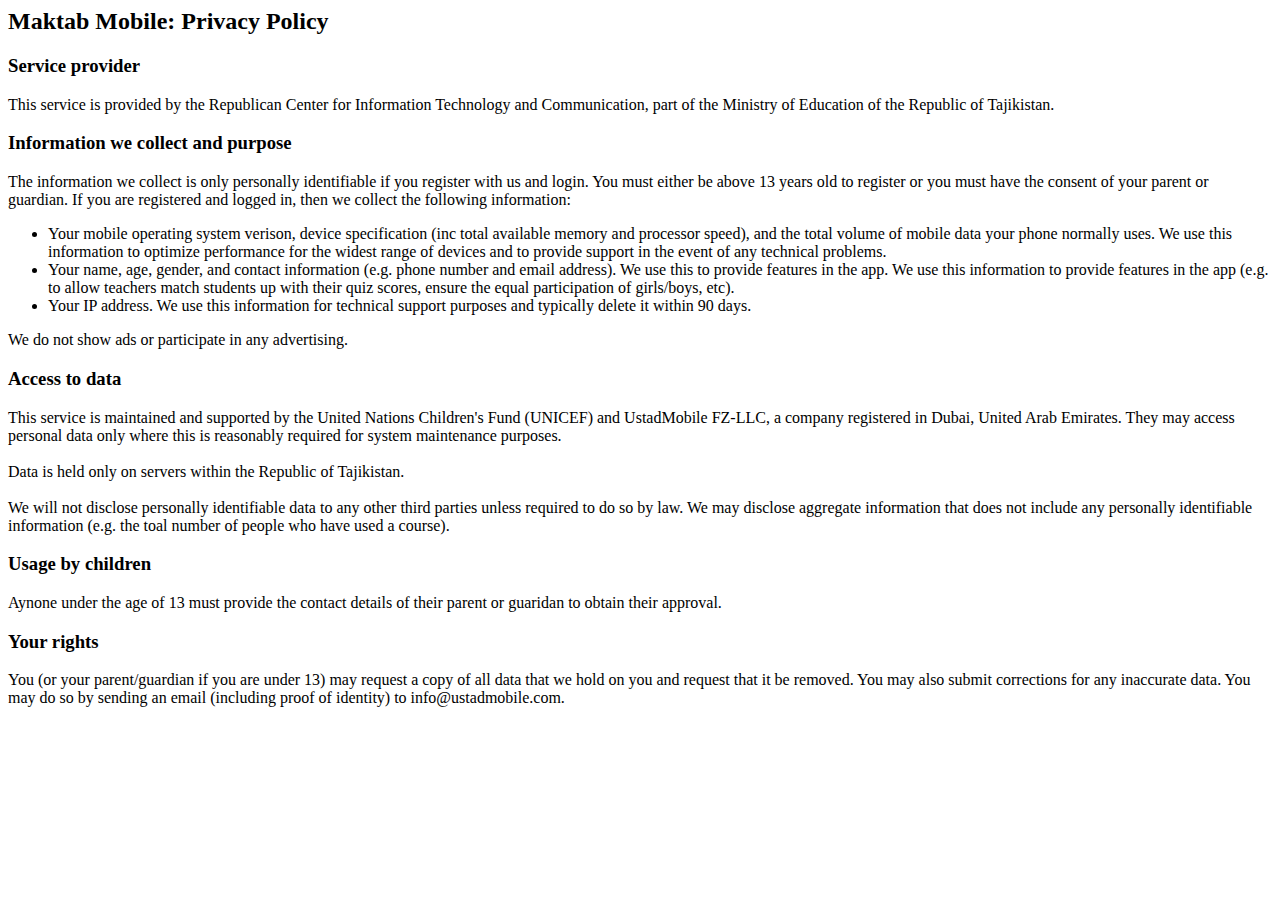
<file: privacy-policy.html>
<html>
<body>
<h2>Maktab Mobile: Privacy Policy</h2>

<h3>Service provider</h3>

<p>This service is provided by the Republican Center for Information Technology and Communication, part of the Ministry of Education of the Republic of Tajikistan.</p>

<h3>Information we collect and purpose</h3>

<p>The information we collect is only personally identifiable if you register with us and login. You must either be above 13 years old to register or you must have the consent of your parent or guardian. If you are registered and logged in, then we collect the following information:</p>

<ul>
<li>    Your mobile operating system verison, device specification (inc total available memory and processor speed), and the total volume of mobile data your phone normally uses. We use this information to optimize performance for the widest range of devices and to provide support in the event of any technical problems.</li>
<li>    Your name, age, gender, and contact information (e.g. phone number and email address). We use this to provide features in the app. We use this information to provide features in the app (e.g. to allow teachers match students up with their quiz scores, ensure the equal participation of girls/boys, etc).</li>
<li>    Your IP address. We use this information for technical support purposes and typically delete it within 90 days.</li>
</ul>

<p>We do not show ads or participate in any advertising.</p>


<h3>Access to data</h3>

<p>
This service is maintained and supported by the United Nations Children's Fund (UNICEF) and UstadMobile FZ-LLC, a company registered in Dubai, United Arab Emirates.
They may access personal data only where this is reasonably required for system maintenance purposes.<br/>
<br/>
Data is held only on servers within the Republic of Tajikistan.<br/>
<br/>

We will not disclose personally identifiable data to any other third parties unless required to do so by law. We may disclose aggregate information that does not include any personally identifiable information (e.g. the toal number of people who have used a course).</p>


<h3>Usage by children</h3>

<p>Aynone under the age of 13 must provide the contact details of their parent or guaridan to obtain their approval.</p>


<h3>Your rights</h3>

<p>You (or your parent/guardian if you are under 13) may request a copy of all data that we hold on you and request that it be removed. You may also submit corrections for any inaccurate data. You may do so by sending an email (including proof of identity) to info@ustadmobile.com. </p>
</body>
</html>
</file>
<file: plugins/themify-icons/themify-icons.css>
@font-face {
  font-family: 'themify';
  src: url('fonts/themify.eot?-fvbane');
  src: url('fonts/themify.eot?#iefix-fvbane') format('embedded-opentype'),
  url('fonts/themify.woff?-fvbane') format('woff'),
  url('fonts/themify.ttf?-fvbane') format('truetype'),
  url('fonts/themify.svg?-fvbane#themify') format('svg');
  font-weight: normal;
  font-style: normal;
}

[class^="ti-"],
[class*=" ti-"] {
  font-family: 'themify';
  speak: none;
  font-style: normal;
  font-weight: normal;
  font-variant: normal;
  text-transform: none;
  line-height: 1;

  /* Better Font Rendering =========== */
  -webkit-font-smoothing: antialiased;
  -moz-osx-font-smoothing: grayscale;
}

.ti-wand:before {
  content: "\e600";
}

.ti-volume:before {
  content: "\e601";
}

.ti-user:before {
  content: "\e602";
}

.ti-unlock:before {
  content: "\e603";
}

.ti-unlink:before {
  content: "\e604";
}

.ti-trash:before {
  content: "\e605";
}

.ti-thought:before {
  content: "\e606";
}

.ti-target:before {
  content: "\e607";
}

.ti-tag:before {
  content: "\e608";
}

.ti-tablet:before {
  content: "\e609";
}

.ti-star:before {
  content: "\e60a";
}

.ti-spray:before {
  content: "\e60b";
}

.ti-signal:before {
  content: "\e60c";
}

.ti-shopping-cart:before {
  content: "\e60d";
}

.ti-shopping-cart-full:before {
  content: "\e60e";
}

.ti-settings:before {
  content: "\e60f";
}

.ti-search:before {
  content: "\e610";
}

.ti-zoom-in:before {
  content: "\e611";
}

.ti-zoom-out:before {
  content: "\e612";
}

.ti-cut:before {
  content: "\e613";
}

.ti-ruler:before {
  content: "\e614";
}

.ti-ruler-pencil:before {
  content: "\e615";
}

.ti-ruler-alt:before {
  content: "\e616";
}

.ti-bookmark:before {
  content: "\e617";
}

.ti-bookmark-alt:before {
  content: "\e618";
}

.ti-reload:before {
  content: "\e619";
}

.ti-plus:before {
  content: "\e61a";
}

.ti-pin:before {
  content: "\e61b";
}

.ti-pencil:before {
  content: "\e61c";
}

.ti-pencil-alt:before {
  content: "\e61d";
}

.ti-paint-roller:before {
  content: "\e61e";
}

.ti-paint-bucket:before {
  content: "\e61f";
}

.ti-na:before {
  content: "\e620";
}

.ti-mobile:before {
  content: "\e621";
}

.ti-minus:before {
  content: "\e622";
}

.ti-medall:before {
  content: "\e623";
}

.ti-medall-alt:before {
  content: "\e624";
}

.ti-marker:before {
  content: "\e625";
}

.ti-marker-alt:before {
  content: "\e626";
}

.ti-arrow-up:before {
  content: "\e627";
}

.ti-arrow-right:before {
  content: "\e628";
}

.ti-arrow-left:before {
  content: "\e629";
}

.ti-arrow-down:before {
  content: "\e62a";
}

.ti-lock:before {
  content: "\e62b";
}

.ti-location-arrow:before {
  content: "\e62c";
}

.ti-link:before {
  content: "\e62d";
}

.ti-layout:before {
  content: "\e62e";
}

.ti-layers:before {
  content: "\e62f";
}

.ti-layers-alt:before {
  content: "\e630";
}

.ti-key:before {
  content: "\e631";
}

.ti-import:before {
  content: "\e632";
}

.ti-image:before {
  content: "\e633";
}

.ti-heart:before {
  content: "\e634";
}

.ti-heart-broken:before {
  content: "\e635";
}

.ti-hand-stop:before {
  content: "\e636";
}

.ti-hand-open:before {
  content: "\e637";
}

.ti-hand-drag:before {
  content: "\e638";
}

.ti-folder:before {
  content: "\e639";
}

.ti-flag:before {
  content: "\e63a";
}

.ti-flag-alt:before {
  content: "\e63b";
}

.ti-flag-alt-2:before {
  content: "\e63c";
}

.ti-eye:before {
  content: "\e63d";
}

.ti-export:before {
  content: "\e63e";
}

.ti-exchange-vertical:before {
  content: "\e63f";
}

.ti-desktop:before {
  content: "\e640";
}

.ti-cup:before {
  content: "\e641";
}

.ti-crown:before {
  content: "\e642";
}

.ti-comments:before {
  content: "\e643";
}

.ti-comment:before {
  content: "\e644";
}

.ti-comment-alt:before {
  content: "\e645";
}

.ti-close:before {
  content: "\e646";
}

.ti-clip:before {
  content: "\e647";
}

.ti-angle-up:before {
  content: "\e648";
}

.ti-angle-right:before {
  content: "\e649";
}

.ti-angle-left:before {
  content: "\e64a";
}

.ti-angle-down:before {
  content: "\e64b";
}

.ti-check:before {
  content: "\e64c";
}

.ti-check-box:before {
  content: "\e64d";
}

.ti-camera:before {
  content: "\e64e";
}

.ti-announcement:before {
  content: "\e64f";
}

.ti-brush:before {
  content: "\e650";
}

.ti-briefcase:before {
  content: "\e651";
}

.ti-bolt:before {
  content: "\e652";
}

.ti-bolt-alt:before {
  content: "\e653";
}

.ti-blackboard:before {
  content: "\e654";
}

.ti-bag:before {
  content: "\e655";
}

.ti-move:before {
  content: "\e656";
}

.ti-arrows-vertical:before {
  content: "\e657";
}

.ti-arrows-horizontal:before {
  content: "\e658";
}

.ti-fullscreen:before {
  content: "\e659";
}

.ti-arrow-top-right:before {
  content: "\e65a";
}

.ti-arrow-top-left:before {
  content: "\e65b";
}

.ti-arrow-circle-up:before {
  content: "\e65c";
}

.ti-arrow-circle-right:before {
  content: "\e65d";
}

.ti-arrow-circle-left:before {
  content: "\e65e";
}

.ti-arrow-circle-down:before {
  content: "\e65f";
}

.ti-angle-double-up:before {
  content: "\e660";
}

.ti-angle-double-right:before {
  content: "\e661";
}

.ti-angle-double-left:before {
  content: "\e662";
}

.ti-angle-double-down:before {
  content: "\e663";
}

.ti-zip:before {
  content: "\e664";
}

.ti-world:before {
  content: "\e665";
}

.ti-wheelchair:before {
  content: "\e666";
}

.ti-view-list:before {
  content: "\e667";
}

.ti-view-list-alt:before {
  content: "\e668";
}

.ti-view-grid:before {
  content: "\e669";
}

.ti-uppercase:before {
  content: "\e66a";
}

.ti-upload:before {
  content: "\e66b";
}

.ti-underline:before {
  content: "\e66c";
}

.ti-truck:before {
  content: "\e66d";
}

.ti-timer:before {
  content: "\e66e";
}

.ti-ticket:before {
  content: "\e66f";
}

.ti-thumb-up:before {
  content: "\e670";
}

.ti-thumb-down:before {
  content: "\e671";
}

.ti-text:before {
  content: "\e672";
}

.ti-stats-up:before {
  content: "\e673";
}

.ti-stats-down:before {
  content: "\e674";
}

.ti-split-v:before {
  content: "\e675";
}

.ti-split-h:before {
  content: "\e676";
}

.ti-smallcap:before {
  content: "\e677";
}

.ti-shine:before {
  content: "\e678";
}

.ti-shift-right:before {
  content: "\e679";
}

.ti-shift-left:before {
  content: "\e67a";
}

.ti-shield:before {
  content: "\e67b";
}

.ti-notepad:before {
  content: "\e67c";
}

.ti-server:before {
  content: "\e67d";
}

.ti-quote-right:before {
  content: "\e67e";
}

.ti-quote-left:before {
  content: "\e67f";
}

.ti-pulse:before {
  content: "\e680";
}

.ti-printer:before {
  content: "\e681";
}

.ti-power-off:before {
  content: "\e682";
}

.ti-plug:before {
  content: "\e683";
}

.ti-pie-chart:before {
  content: "\e684";
}

.ti-paragraph:before {
  content: "\e685";
}

.ti-panel:before {
  content: "\e686";
}

.ti-package:before {
  content: "\e687";
}

.ti-music:before {
  content: "\e688";
}

.ti-music-alt:before {
  content: "\e689";
}

.ti-mouse:before {
  content: "\e68a";
}

.ti-mouse-alt:before {
  content: "\e68b";
}

.ti-money:before {
  content: "\e68c";
}

.ti-microphone:before {
  content: "\e68d";
}

.ti-menu:before {
  content: "\e68e";
}

.ti-menu-alt:before {
  content: "\e68f";
}

.ti-map:before {
  content: "\e690";
}

.ti-map-alt:before {
  content: "\e691";
}

.ti-loop:before {
  content: "\e692";
}

.ti-location-pin:before {
  content: "\e693";
}

.ti-list:before {
  content: "\e694";
}

.ti-light-bulb:before {
  content: "\e695";
}

.ti-Italic:before {
  content: "\e696";
}

.ti-info:before {
  content: "\e697";
}

.ti-infinite:before {
  content: "\e698";
}

.ti-id-badge:before {
  content: "\e699";
}

.ti-hummer:before {
  content: "\e69a";
}

.ti-home:before {
  content: "\e69b";
}

.ti-help:before {
  content: "\e69c";
}

.ti-headphone:before {
  content: "\e69d";
}

.ti-harddrives:before {
  content: "\e69e";
}

.ti-harddrive:before {
  content: "\e69f";
}

.ti-gift:before {
  content: "\e6a0";
}

.ti-game:before {
  content: "\e6a1";
}

.ti-filter:before {
  content: "\e6a2";
}

.ti-files:before {
  content: "\e6a3";
}

.ti-file:before {
  content: "\e6a4";
}

.ti-eraser:before {
  content: "\e6a5";
}

.ti-envelope:before {
  content: "\e6a6";
}

.ti-download:before {
  content: "\e6a7";
}

.ti-direction:before {
  content: "\e6a8";
}

.ti-direction-alt:before {
  content: "\e6a9";
}

.ti-dashboard:before {
  content: "\e6aa";
}

.ti-control-stop:before {
  content: "\e6ab";
}

.ti-control-shuffle:before {
  content: "\e6ac";
}

.ti-control-play:before {
  content: "\e6ad";
}

.ti-control-pause:before {
  content: "\e6ae";
}

.ti-control-forward:before {
  content: "\e6af";
}

.ti-control-backward:before {
  content: "\e6b0";
}

.ti-cloud:before {
  content: "\e6b1";
}

.ti-cloud-up:before {
  content: "\e6b2";
}

.ti-cloud-down:before {
  content: "\e6b3";
}

.ti-clipboard:before {
  content: "\e6b4";
}

.ti-car:before {
  content: "\e6b5";
}

.ti-calendar:before {
  content: "\e6b6";
}

.ti-book:before {
  content: "\e6b7";
}

.ti-bell:before {
  content: "\e6b8";
}

.ti-basketball:before {
  content: "\e6b9";
}

.ti-bar-chart:before {
  content: "\e6ba";
}

.ti-bar-chart-alt:before {
  content: "\e6bb";
}

.ti-back-right:before {
  content: "\e6bc";
}

.ti-back-left:before {
  content: "\e6bd";
}

.ti-arrows-corner:before {
  content: "\e6be";
}

.ti-archive:before {
  content: "\e6bf";
}

.ti-anchor:before {
  content: "\e6c0";
}

.ti-align-right:before {
  content: "\e6c1";
}

.ti-align-left:before {
  content: "\e6c2";
}

.ti-align-justify:before {
  content: "\e6c3";
}

.ti-align-center:before {
  content: "\e6c4";
}

.ti-alert:before {
  content: "\e6c5";
}

.ti-alarm-clock:before {
  content: "\e6c6";
}

.ti-agenda:before {
  content: "\e6c7";
}

.ti-write:before {
  content: "\e6c8";
}

.ti-window:before {
  content: "\e6c9";
}

.ti-widgetized:before {
  content: "\e6ca";
}

.ti-widget:before {
  content: "\e6cb";
}

.ti-widget-alt:before {
  content: "\e6cc";
}

.ti-wallet:before {
  content: "\e6cd";
}

.ti-video-clapper:before {
  content: "\e6ce";
}

.ti-video-camera:before {
  content: "\e6cf";
}

.ti-vector:before {
  content: "\e6d0";
}

.ti-themify-logo:before {
  content: "\e6d1";
}

.ti-themify-favicon:before {
  content: "\e6d2";
}

.ti-themify-favicon-alt:before {
  content: "\e6d3";
}

.ti-support:before {
  content: "\e6d4";
}

.ti-stamp:before {
  content: "\e6d5";
}

.ti-split-v-alt:before {
  content: "\e6d6";
}

.ti-slice:before {
  content: "\e6d7";
}

.ti-shortcode:before {
  content: "\e6d8";
}

.ti-shift-right-alt:before {
  content: "\e6d9";
}

.ti-shift-left-alt:before {
  content: "\e6da";
}

.ti-ruler-alt-2:before {
  content: "\e6db";
}

.ti-receipt:before {
  content: "\e6dc";
}

.ti-pin2:before {
  content: "\e6dd";
}

.ti-pin-alt:before {
  content: "\e6de";
}

.ti-pencil-alt2:before {
  content: "\e6df";
}

.ti-palette:before {
  content: "\e6e0";
}

.ti-more:before {
  content: "\e6e1";
}

.ti-more-alt:before {
  content: "\e6e2";
}

.ti-microphone-alt:before {
  content: "\e6e3";
}

.ti-magnet:before {
  content: "\e6e4";
}

.ti-line-double:before {
  content: "\e6e5";
}

.ti-line-dotted:before {
  content: "\e6e6";
}

.ti-line-dashed:before {
  content: "\e6e7";
}

.ti-layout-width-full:before {
  content: "\e6e8";
}

.ti-layout-width-default:before {
  content: "\e6e9";
}

.ti-layout-width-default-alt:before {
  content: "\e6ea";
}

.ti-layout-tab:before {
  content: "\e6eb";
}

.ti-layout-tab-window:before {
  content: "\e6ec";
}

.ti-layout-tab-v:before {
  content: "\e6ed";
}

.ti-layout-tab-min:before {
  content: "\e6ee";
}

.ti-layout-slider:before {
  content: "\e6ef";
}

.ti-layout-slider-alt:before {
  content: "\e6f0";
}

.ti-layout-sidebar-right:before {
  content: "\e6f1";
}

.ti-layout-sidebar-none:before {
  content: "\e6f2";
}

.ti-layout-sidebar-left:before {
  content: "\e6f3";
}

.ti-layout-placeholder:before {
  content: "\e6f4";
}

.ti-layout-menu:before {
  content: "\e6f5";
}

.ti-layout-menu-v:before {
  content: "\e6f6";
}

.ti-layout-menu-separated:before {
  content: "\e6f7";
}

.ti-layout-menu-full:before {
  content: "\e6f8";
}

.ti-layout-media-right-alt:before {
  content: "\e6f9";
}

.ti-layout-media-right:before {
  content: "\e6fa";
}

.ti-layout-media-overlay:before {
  content: "\e6fb";
}

.ti-layout-media-overlay-alt:before {
  content: "\e6fc";
}

.ti-layout-media-overlay-alt-2:before {
  content: "\e6fd";
}

.ti-layout-media-left-alt:before {
  content: "\e6fe";
}

.ti-layout-media-left:before {
  content: "\e6ff";
}

.ti-layout-media-center-alt:before {
  content: "\e700";
}

.ti-layout-media-center:before {
  content: "\e701";
}

.ti-layout-list-thumb:before {
  content: "\e702";
}

.ti-layout-list-thumb-alt:before {
  content: "\e703";
}

.ti-layout-list-post:before {
  content: "\e704";
}

.ti-layout-list-large-image:before {
  content: "\e705";
}

.ti-layout-line-solid:before {
  content: "\e706";
}

.ti-layout-grid4:before {
  content: "\e707";
}

.ti-layout-grid3:before {
  content: "\e708";
}

.ti-layout-grid2:before {
  content: "\e709";
}

.ti-layout-grid2-thumb:before {
  content: "\e70a";
}

.ti-layout-cta-right:before {
  content: "\e70b";
}

.ti-layout-cta-left:before {
  content: "\e70c";
}

.ti-layout-cta-center:before {
  content: "\e70d";
}

.ti-layout-cta-btn-right:before {
  content: "\e70e";
}

.ti-layout-cta-btn-left:before {
  content: "\e70f";
}

.ti-layout-column4:before {
  content: "\e710";
}

.ti-layout-column3:before {
  content: "\e711";
}

.ti-layout-column2:before {
  content: "\e712";
}

.ti-layout-accordion-separated:before {
  content: "\e713";
}

.ti-layout-accordion-merged:before {
  content: "\e714";
}

.ti-layout-accordion-list:before {
  content: "\e715";
}

.ti-ink-pen:before {
  content: "\e716";
}

.ti-info-alt:before {
  content: "\e717";
}

.ti-help-alt:before {
  content: "\e718";
}

.ti-headphone-alt:before {
  content: "\e719";
}

.ti-hand-point-up:before {
  content: "\e71a";
}

.ti-hand-point-right:before {
  content: "\e71b";
}

.ti-hand-point-left:before {
  content: "\e71c";
}

.ti-hand-point-down:before {
  content: "\e71d";
}

.ti-gallery:before {
  content: "\e71e";
}

.ti-face-smile:before {
  content: "\e71f";
}

.ti-face-sad:before {
  content: "\e720";
}

.ti-credit-card:before {
  content: "\e721";
}

.ti-control-skip-forward:before {
  content: "\e722";
}

.ti-control-skip-backward:before {
  content: "\e723";
}

.ti-control-record:before {
  content: "\e724";
}

.ti-control-eject:before {
  content: "\e725";
}

.ti-comments-smiley:before {
  content: "\e726";
}

.ti-brush-alt:before {
  content: "\e727";
}

.ti-youtube:before {
  content: "\e728";
}

.ti-vimeo:before {
  content: "\e729";
}

.ti-twitter:before {
  content: "\e72a";
}

.ti-time:before {
  content: "\e72b";
}

.ti-tumblr:before {
  content: "\e72c";
}

.ti-skype:before {
  content: "\e72d";
}

.ti-share:before {
  content: "\e72e";
}

.ti-share-alt:before {
  content: "\e72f";
}

.ti-rocket:before {
  content: "\e730";
}

.ti-pinterest:before {
  content: "\e731";
}

.ti-new-window:before {
  content: "\e732";
}

.ti-microsoft:before {
  content: "\e733";
}

.ti-list-ol:before {
  content: "\e734";
}

.ti-linkedin:before {
  content: "\e735";
}

.ti-layout-sidebar-2:before {
  content: "\e736";
}

.ti-layout-grid4-alt:before {
  content: "\e737";
}

.ti-layout-grid3-alt:before {
  content: "\e738";
}

.ti-layout-grid2-alt:before {
  content: "\e739";
}

.ti-layout-column4-alt:before {
  content: "\e73a";
}

.ti-layout-column3-alt:before {
  content: "\e73b";
}

.ti-layout-column2-alt:before {
  content: "\e73c";
}

.ti-instagram:before {
  content: "\e73d";
}

.ti-google:before {
  content: "\e73e";
}

.ti-github:before {
  content: "\e73f";
}

.ti-flickr:before {
  content: "\e740";
}

.ti-facebook:before {
  content: "\e741";
}

.ti-dropbox:before {
  content: "\e742";
}

.ti-dribbble:before {
  content: "\e743";
}

.ti-apple:before {
  content: "\e744";
}

.ti-android:before {
  content: "\e745";
}

.ti-save:before {
  content: "\e746";
}

.ti-save-alt:before {
  content: "\e747";
}

.ti-yahoo:before {
  content: "\e748";
}

.ti-wordpress:before {
  content: "\e749";
}

.ti-vimeo-alt:before {
  content: "\e74a";
}

.ti-twitter-alt:before {
  content: "\e74b";
}

.ti-tumblr-alt:before {
  content: "\e74c";
}

.ti-trello:before {
  content: "\e74d";
}

.ti-stack-overflow:before {
  content: "\e74e";
}

.ti-soundcloud:before {
  content: "\e74f";
}

.ti-sharethis:before {
  content: "\e750";
}

.ti-sharethis-alt:before {
  content: "\e751";
}

.ti-reddit:before {
  content: "\e752";
}

.ti-pinterest-alt:before {
  content: "\e753";
}

.ti-microsoft-alt:before {
  content: "\e754";
}

.ti-linux:before {
  content: "\e755";
}

.ti-jsfiddle:before {
  content: "\e756";
}

.ti-joomla:before {
  content: "\e757";
}

.ti-html5:before {
  content: "\e758";
}

.ti-flickr-alt:before {
  content: "\e759";
}

.ti-email:before {
  content: "\e75a";
}

.ti-drupal:before {
  content: "\e75b";
}

.ti-dropbox-alt:before {
  content: "\e75c";
}

.ti-css3:before {
  content: "\e75d";
}

.ti-rss:before {
  content: "\e75e";
}

.ti-rss-alt:before {
  content: "\e75f";
}
</file>
<file: css/style.css>
/**
 * WEBSITE: https://themefisher.com
 * TWITTER: https://twitter.com/themefisher
 * FACEBOOK: https://www.facebook.com/themefisher
 * GITHUB: https://github.com/themefisher/
 */

/*=== MEDIA QUERY ===*/
@import url("https://fonts.googleapis.com/css?family=Lora:400,400i|Open+Sans:300,400,600,700,800");
body {
  font-family: "Open Sans", sans-serif;
  -webkit-font-smoothing: antialiased;
}

.mm-color1 {
  color:#1b9bc5;
}

h1, h2, h3, h4, h5, h6 {
  font-family: "Open Sans", sans-serif;
  color: #000;
  font-weight: 300;
}

h1 {
  font-size: 45px;
  line-height: 61px;
}

h2 {
  font-size: 40px;
  line-height: 50px;
}

h3 {
  font-size: 20px;
  line-height: 30px;
}

p, li, blockquote, label {
  font-size: 16px;
  letter-spacing: 0;
  line-height: 25px;
  color: #5c5c5c;
  margin-bottom: 0;
}

cite {
  font-size: 14px;
  font-style: normal;
}

.lora {
  font-family: "Lora", serif;
  font-style: italic;
}

.form-control::-webkit-input-placeholder {
  color: #808080;
  line-height: 25px;
  font-size: 16px;
}

ul.app-badge {
  margin-bottom: 60px;
}
ul.app-badge li a img {
  width: 150px;
  height: auto;
}
@media (max-width: 400px) {
  ul.app-badge li {
    margin-bottom: 10px;
  }
}

ul.post-tag {
  margin-bottom: 20px;
}
ul.post-tag li {
  font-size: 14px;
}
ul.post-tag li img {
  width: 25px;
  height: 25px;
  border-radius: 100%;
  margin-right: 5px;
}
ul.post-tag li a {
  font-size: 14px;
}
ul.post-tag li:last-child {
  margin-left: 25px;
}

ul.social-links {
  margin-bottom: 0;
}
ul.social-links li:first-child a {
  padding-left: 0;
}
ul.social-links li a {
  padding: 0 15px;
  display: block;
}
ul.social-links li a i {
  font-size: 20px;
  color: #000;
}

body {
  overflow-x: hidden;
}

.shadow, .coming-soon .block .count-down .syotimer-cell, .user-login .block .image img, .privacy .block, .job-list .block, .team-sm .image img, .founder img, .service .service-box {
  box-shadow: 0 7px 20px 0 rgba(0, 0, 0, 0.08);
}

.overlay:before {
  content: "";
  background: rgba(105, 140, 230, 0.1);
  position: absolute;
  top: 0;
  left: 0;
  right: 0;
  bottom: 0;
}

a {
  font-size: inherit;
  color: inherit;
}

a:focus,
a:hover {
  color: #2e7eed;
  text-decoration: none;
}

.bg-gray {
  background: #fafafa;
}

.bg-blue {
  background: #2e7eed;
}

.bg-1 {
  background: url(../images/background/promo-video-back.jpg) fixed no-repeat;
  background-size: cover;
}

.bg-coming-soon {
  background: url(../images/background/comming-soon.jpg) fixed no-repeat;
  background-size: cover;
  background-position: bottom;
}

.section {
  padding: 100px 0;
}

.section-title {
  text-align: center;
  margin-bottom: 80px;
}
.section-title h2 {
  font-size: 35px;
  margin-bottom: 13px;
}
.section-title p {
  width: 50%;
  margin: 0 auto;
}
@media (max-width: 480px) {
  .section-title p {
    width: 100%;
  }
}

.page-title {
  text-align: center;
}

.video {
  position: relative;
}
.video:before {
  border-radius: 3px;
}
.video img {
  width: 100%;
  border-radius: 8px;
}
.video .video-button {
  position: absolute;
  left: 0;
  top: 0;
  display: flex;
  justify-content: center;
  align-items: center;
  width: 100%;
  height: 100%;
}
.video .video-box a {
  width: 100%;
  height: 100%;
  display: flex;
  justify-content: center;
  align-items: center;
}
.video .video-box a i {
  height: 125px;
  width: 125px;
  font-size: 40px;
  background: #2e7eed;
  border-radius: 100%;
  color: #fff;
  line-height: 125px;
  text-align: center;
}
@media (max-width: 992px) {
  .video .video-box a i {
    height: 80px;
    width: 80px;
    line-height: 80px;
    font-size: 22px;
  }
}
.video .video-box a iframe {
  width: 100%;
  height: 100%;
}

.form-control.main {
  background: #fff;
  padding: 15px 20px;
  height: 48px;
  margin-bottom: 20px;
  border: 1px solid #cccccc;
  font-size: 14px;
}
.form-control.main:focus {
  border: 1px solid #2e7eed;
  box-shadow: none;
}

textarea.form-control.main {
  height: initial;
}

.form-control::-webkit-input-placeholder {
  color: #808080;
  font-size: 14px;
}

.left {
  overflow: hidden;
}
.left img {
  margin-left: -40px;
}
@media (max-width: 768px) {
  .left img {
    margin-left: 0;
    margin-bottom: 30px;
  }
}

.right {
  overflow: hidden;
}
.right img {
  margin-left: 40px;
}
@media (max-width: 768px) {
  .right img {
    margin-left: 0;
  }
}

.hide-overflow, .service {
  overflow: hidden;
}

.nav-up {
  top: -70px;
}

button:focus,
.slick-slide:focus {
  outline: 0;
}

.btn {
  text-transform: uppercase;
}

.btn-download {
  padding: 20px 35px;
  font-size: 14px;
  background: #fff;
  color: #2e7eed;
}
.btn-download span {
  margin-left: 5px;
  font-size: 20px;
}

.btn-main {
  padding: 25px 45px;
  border-radius: 3px;
  background: #2e7eed;
  color: #fff;
  outline: none;
}
.btn-main:hover {
  color: #fff;
}
.btn-main:focus {
  color: #fff;
  box-shadow: none;
}

.btn-main-md {
  padding: 17px 38px;
  border-radius: 3px;
  background: #2e7eed;
  color: #fff;
  outline: none;
}
.btn-main-md:hover {
  color: #fff;
}
.btn-main-md:focus {
  color: #fff;
  box-shadow: none;
}

.btn-main-sm {
  padding: 15px 35px;
  border-radius: 3px;
  background: #2e7eed;
  color: #fff;
  outline: none;
  font-size: 14px;
}
.btn-main-sm:hover {
  color: #fff;
}
.btn-main-sm:focus {
  color: #fff;
  box-shadow: none;
}

.btn-white {
  background: white;
  color: #2e7eed;
}

.btn-rounded-icon {
  border-radius: 100px;
  color: #fff;
  border: 1px solid #fff;
  padding: 13px 50px;
}

.main-nav {
  background: #fff;
  z-index: 1;
}
.main-nav .navbar-brand {
  padding: 0;
}
.main-nav .navbar-nav .nav-item {
  position: relative;
  font-family: "Open Sans", sans-serif;
}
.main-nav .navbar-nav .nav-item .nav-link {
  position: relative;
  text-align: center;
  font-size: 13px;
  text-transform: uppercase;
  font-weight: 600;
  color: #02225b;
  padding-left: 20px;
  padding-right: 20px;
  line-height: 45px;
}
@media (max-width: 992px) {
  .main-nav .navbar-nav .nav-item .nav-link {
    line-height: 25px;
  }
}
.main-nav .navbar-nav .nav-item .nav-link span i {
  font-size: 11px;
}
.main-nav .navbar-nav .nav-item.active .nav-link {
  color: #2e7eed;
}
.main-nav .navbar-nav .nav-item.active .nav-link:before {
  content: "";
  background: #2e7eed;
  width: 60%;
  height: 2px;
  position: absolute;
  top: 0;
  left: 20%;
}
@media (max-width: 992px) {
  .main-nav .navbar-nav .nav-item.active .nav-link:before {
    display: none;
  }
}
.main-nav .dropdown {
  position: relative;
}
.main-nav .dropdown .open > a,
.main-nav .dropdown .open > a:focus,
.main-nav .dropdown .open > a:hover {
  background: transparent;
}
.main-nav .dropdown.full-width .dropdown-menu {
  left: 0 !important;
  right: 0 !important;
}
@media (max-width: 992px) {
  .main-nav .dropdown {
    transform: none;
    left: auto;
    position: relative;
    text-align: center;
  }
}
.main-nav .dropdown .dropdown-menu {
  border-radius: 0;
  padding: 0;
  border: 0;
  box-shadow: 0 8px 30px rgba(0, 0, 0, 0.05);
  display: none;
  margin-top: 0;
}
.main-nav .dropdown .dropdown-menu.show {
  display: block;
}
@media (max-width: 992px) {
  .main-nav .dropdown .dropdown-menu {
    text-align: center;
    float: left !important;
    width: 100%;
    margin: 0;
  }
}
.main-nav .dropdown .dropdown-menu .dropdown-item {
  font-size: 13px;
  padding: 3px 22px;
  transition: 0.3s ease;
}
.main-nav .dropdown .dropdown-menu .dropdown-item.active, .main-nav .dropdown .dropdown-menu .dropdown-item.focus, .main-nav .dropdown .dropdown-menu .dropdown-item:focus, .main-nav .dropdown .dropdown-menu .dropdown-item:hover {
  background-color: transparent;
  color: #2e7eed;
}
.main-nav .dropdown .dropdown-menu li:first-child {
  margin-top: 10px;
}
.main-nav .dropdown .dropdown-menu li:last-child {
  margin-bottom: 10px;
}
@media (min-width: 992px) {
  .main-nav .dropdown .dropdown-menu {
    position: absolute;
    display: block;
    visibility: hidden;
    opacity: 0;
    transform: translateY(10px);
    transition: visibility 0.2s, opacity 0.2s, transform 500ms cubic-bezier(0.43, 0.26, 0.11, 0.99);
  }
  .main-nav .dropdown:hover > .dropdown-menu {
    opacity: 1;
    visibility: visible;
    color: #777;
    transform: translateY(0px);
  }
}

.dropdown-submenu.active > a,
.dropdown-submenu:hover > a {
  color: #2e7eed;
}

.dropleft .dropdown-menu,
.dropright .dropdown-menu {
  margin: 0;
}

.dropdown-toggle::after {
  display: none;
}

.dropleft .dropdown-toggle::before,
.dropright .dropdown-toggle::after {
  font-weight: bold;
  font-family: "themify";
  border: 0;
  font-size: 8px;
  vertical-align: 1px;
}

.dropleft .dropdown-toggle::before {
  content: "\e64a";
  margin-right: 5px;
}

.dropright .dropdown-toggle::after {
  content: "\e649";
  margin-left: 5px;
}

.navbar-toggler:focus,
.navbar-toggler:hover {
  outline: none;
}

.footer-main {
  padding: 92px 0;
  background: #1a1b1f;
}
@media (max-width: 768px) {
  .footer-main {
    padding: 50px 0;
  }
}
.footer-main .block img {
  margin-bottom: 20px;
}
.footer-main .block img #small-Apps {
  fill: red;
}
.footer-main .block ul.social-icon li a {
  text-decoration: none;
  display: block;
  width: 38px;
  height: 38px;
  border-radius: 100%;
  background: #3f3f43;
  color: #fff;
  text-align: center;
  line-height: 38px;
}
@media (max-width: 768px) {
  .footer-main .block {
    margin-bottom: 40px;
  }
}
.footer-main .block-2 h6 {
  font-weight: bold;
  font-size: 14px;
  text-transform: uppercase;
  color: #fff;
  margin-bottom: 25px;
}
.footer-main .block-2 ul {
  padding: 0;
}
.footer-main .block-2 ul li {
  margin-bottom: 10px;
  list-style: none;
}
.footer-main .block-2 ul li a {
  font-size: 14px;
  color: #6f6f71;
  transition: 0.2s ease;
}
.footer-main .block-2 ul li a:hover {
  color: #fff;
}

.footer-classic {
  background: #fafafa;
  text-align: center;
  padding: 110px 0;
}
.footer-classic ul.social-icons {
  margin-bottom: 30px;
}
@media (max-width: 480px) {
  .footer-classic ul.social-icons li {
    margin-bottom: 10px;
  }
}
.footer-classic ul.social-icons li a {
  padding: 0 20px;
  display: block;
}
.footer-classic ul.social-icons li a i {
  font-size: 25px;
  color: #000;
}
.footer-classic ul.footer-links li a {
  padding: 0 10px;
  display: block;
  font-weight: bold;
  text-transform: uppercase;
  font-size: 14px;
  color: #000;
}

.scroll-top-to {
  position: fixed;
  right: 20px;
  bottom: 50px;
  width: 40px;
  height: 40px;
  line-height: 40px;
  text-align: center;
  background: #2e7eed;
  color: #fff;
  transition: 0.3s;
  z-index: 999556;
  cursor: pointer;
  display: none;
}
.scroll-top-to:hover {
  background: #333;
}
@media (max-width: 768px) {
  .scroll-top-to {
    bottom: 15px;
    right: 15px;
    width: 35px;
    height: 35px;
    line-height: 35px;
  }
}

.call-to-action-app {
  text-align: center;
}
.call-to-action-app h2,
.call-to-action-app p,
.call-to-action-app a {
  color: #fff !important;
}
.call-to-action-app p {
  margin-bottom: 60px;
}
.call-to-action-app ul li {
  margin: 10px;
}
@media (max-width: 480px) {
  .call-to-action-app ul li {
    margin-left: 0;
    margin-bottom: 10px;
  }
}
.call-to-action-app ul li:first-child {
  margin-left: 0;
}
.call-to-action-app ul li a i {
  font-size: 20px;
  margin-right: 5px;
}

.cta-hire {
  background: #FAFAFA;
}
.cta-hire p {
  width: 65%;
  margin: 0 auto;
}
.cta-hire h2,
.cta-hire p {
  margin-bottom: 20px;
}

.cta-community {
  margin-bottom: 50px;
  padding: 40px 100px;
}
@media (max-width: 992px) {
  .cta-community {
    padding: 40px;
  }
}

.jd-modal .modal-content {
  padding: 25px;
  text-align: left;
  background: #fafafa;
}
.jd-modal .modal-content .modal-header .modal-title {
  color: #000;
}
.jd-modal .modal-content .modal-body .block-2 {
  display: flex;
  margin-bottom: 70px;
}
.jd-modal .modal-content .modal-body .block-2 .title {
  width: 30%;
}
.jd-modal .modal-content .modal-body .block-2 .title p {
  color: #000;
}
.jd-modal .modal-content .modal-body .block-2 .details {
  width: 70%;
}
.jd-modal .modal-content .modal-body .block-2 .details ul {
  padding-left: 0;
  margin: 0;
}
.jd-modal .modal-content .modal-body .block-2 .details ul li {
  list-style: none;
  margin-bottom: 5px;
}
.jd-modal .modal-content .modal-body .block-2 .details ul li span {
  padding-right: 5px;
  color: #000;
}
.jd-modal .modal-content .modal-body .form-title {
  margin-bottom: 30px;
}

.banner {
  padding: 100px 0;
}
.banner .block h1 {
  margin-bottom: 13px;
}
.banner .block p {
  font-size: 20px;
  margin-bottom: 30px;
}
.banner .block .video {
  width: 80%;
  margin: 0 auto;
}
@media (max-width: 768px) {
  .banner .block .video {
    width: 100%;
  }
}
.banner .block ul.clients-logo {
  margin-top: 30px;
}
.banner .block ul.clients-logo li {
  margin-left: 30px;
}
@media (max-width: 480px) {
  .banner .block ul.clients-logo li {
    margin-bottom: 20px;
  }
}
.banner .block ul.clients-logo li:first-child {
  margin-left: 0;
}

.slider {
  padding: 180px 0 300px;
  text-align: center;
  position: relative;
  overflow: hidden;
}
.slider .block {
  position: relative;
}
.slider .block h1,
.slider .block h3 {
  color: #fff;
}
.slider .block .download {
  margin-top: 20px;
}
.slider .block .image-content {
  text-align: center;
}
.slider .block .image-content img {
  margin-top: 100px;
  margin-bottom: -200px;
}
.slider:before {
  content: "";
  position: absolute;
  bottom: 0;
  right: 0;
  border-bottom: 290px solid #fff;
  border-left: 2000px solid transparent;
  width: 0;
}

.services .service-block {
  background: #fff;
  padding: 30px 40px;
  margin-bottom: 30px;
  border-radius: 5px;
}
.services .service-block:last-child {
  margin-bottom: 0;
}
@media (max-width: 480px) {
  .services .service-block:last-child {
    margin-bottom: 30px;
  }
}
.services .service-block h3 {
  line-height: 30px;
  text-transform: capitalize;
  font-size: 16px;
  font-weight: 500;
}
.services .service-block i {
  font-size: 30px;
  color: #2e7eed;
  margin-bottom: 15px;
  display: inline-block;
}
.services .service-block p {
  margin-bottom: 0;
  font-size: 14px;
  line-height: 20px;
}
.services .app-preview {
  display: flex;
  justify-content: center !important;
}
.services .app-preview img {
  height: 500px;
  width: auto;
}
@media (max-width: 992px) {
  .services .col-lg-4.m-auto {
    display: none;
  }
}

@media (max-width: 768px) {
  .service .service-thumb {
    width: 80%;
    margin: 0 auto;
  }
}
.service .service-box {
  padding: 20px;
  background: #fff;
  border-radius: 4px;
}
@media (max-width: 768px) {
  .service .service-box {
    width: 80%;
    margin: 0 auto;
  }
}
.service .service-box .service-item {
  text-align: center;
  padding: 10px;
  margin: 20px 0;
}
.service .service-box .service-item i {
  font-size: 20px;
  color: #2e7eed;
  display: inline-block;
  margin-bottom: 10px;
}
.service .service-box .service-item p {
  font-size: 14px;
}

.feature .feature-content h2,
.feature .feature-content p {
  margin-bottom: 25px;
}
@media (max-width: 768px) {
  .feature .feature-content h2,
.feature .feature-content p {
    text-align: center;
  }
}
@media (max-width: 768px) {
  .feature .testimonial {
    text-align: center;
  }
}
.feature .testimonial p {
  font-family: "Lora", serif;
  margin-bottom: 10px;
  font-style: italic;
  color: #242424;
}
.feature .testimonial ul.meta li {
  font-size: 12px;
  margin-right: 10px;
}
.feature .testimonial ul.meta li img {
  height: 40px;
  width: 40px;
  border-radius: 100%;
}

@media (max-width: 480px) {
  .app-features .app-feature {
    margin-bottom: 30px;
  }
}
.app-features .app-explore {
  display: flex;
  justify-content: center !important;
  margin-bottom: 40px;
}

.banner-full .image {
  display: flex;
  justify-content: center;
}
.banner-full .image img {
  height: 625px;
}
@media (max-width: 768px) {
  .banner-full .image {
    margin-bottom: 30px;
  }
}
@media (max-width: 768px) {
  .banner-full .block {
    text-align: center;
  }
}
.banner-full .block .logo {
  margin-bottom: 40px;
}
.banner-full .block h1 {
  margin-bottom: 40px;
}
.banner-full .block p {
  font-size: 20px;
  margin-bottom: 50px;
}
.banner-full .block .app {
  margin-bottom: 20px;
}

.video-promo {
  padding: 150px 0;
}
.video-promo .content-block {
  width: 60%;
  margin: 0 auto;
  text-align: center;
}
.video-promo .content-block h2 {
  font-size: 30px;
  color: #fff;
}
.video-promo .content-block p {
  margin-bottom: 30px;
}
.video-promo .content-block a i.video {
  height: 125px;
  width: 125px;
  background: #2e7eed;
  display: inline-block;
  font-size: 40px;
  color: #fff;
  text-align: center;
  line-height: 125px;
  border-radius: 100%;
}
.video-promo .content-block a:focus {
  outline: 0;
}

.testimonial .testimonial-slider .item {
  padding-bottom: 10px;
}
.testimonial .testimonial-slider .item .block {
  padding: 40px;
  text-align: center;
  margin: 10px;
  border-radius: 5px;
}
.testimonial .testimonial-slider .item .block .image {
  margin-top: 30px;
  margin-bottom: 5px;
  width: 100%;
  display: flex;
  justify-content: center;
}
@media (max-width: 768px) {
  .testimonial .testimonial-slider .item .block .image {
    flex-grow: 1;
  }
}
.testimonial .testimonial-slider .item .block .image img {
  height: 40px;
  width: 40px;
  border-radius: 100%;
}
.testimonial .testimonial-slider .item .block p {
  font-family: "Lora", serif;
  font-style: italic;
  color: #888888;
}
.testimonial .testimonial-slider .item .block cite {
  font-style: normal;
  font-size: 14px;
  color: #161616;
}
.testimonial .testimonial-slider .owl-dots .owl-dot:hover span {
  background: #2e7eed;
}
.testimonial .testimonial-slider .owl-dots .owl-dot.active span {
  background: #2e7eed;
}

/* homepage 3 */
.gradient-banner {
  padding: 100px 0 170px;
  position: relative;
  overflow: hidden;
}
.gradient-banner::before {
  position: absolute;
  content: "";
  bottom: 0;
  left: 50%;
  transform: translateX(-50%);
  width: 200%;
  height: 200%;
  border-radius: 50%;
  background-image: linear-gradient(45deg, #009EC5 0%, #2e7eed 20%, #02225B 50%);
}

.pull-top {
  margin-top: -100px;
}

.shapes-container {
  position: absolute;
  overflow: hidden;
  top: 0;
  left: 0;
  right: 0;
  bottom: 0;
}
.shapes-container .shape {
  position: absolute;
}
.shapes-container .shape::before {
  content: "";
  top: 0;
  bottom: 0;
  left: 0;
  right: 0;
  background-color: rgba(255, 255, 255, 0.1);
  transform: rotate(-35deg);
  position: absolute;
  border-radius: 50px;
}
.shapes-container .shape:nth-child(1) {
  top: 2%;
  left: 11%;
  width: 400px;
  height: 70px;
}
.shapes-container .shape:nth-child(2) {
  top: 14%;
  left: 18%;
  width: 200px;
  height: 15px;
}
.shapes-container .shape:nth-child(3) {
  top: 80%;
  left: 4%;
  width: 300px;
  height: 60px;
}
.shapes-container .shape:nth-child(4) {
  top: 85%;
  left: 15%;
  width: 100px;
  height: 10px;
}
.shapes-container .shape:nth-child(5) {
  top: 5%;
  left: 50%;
  width: 300px;
  height: 25px;
}
.shapes-container .shape:nth-child(6) {
  top: 4%;
  left: 52%;
  width: 200px;
  height: 5px;
}
.shapes-container .shape:nth-child(7) {
  top: 80%;
  left: 70%;
  width: 200px;
  height: 5px;
}
.shapes-container .shape:nth-child(8) {
  top: 55%;
  left: 95%;
  width: 200px;
  height: 5px;
}
.shapes-container .shape:nth-child(9) {
  top: 50%;
  left: 90%;
  width: 300px;
  height: 50px;
}
.shapes-container .shape:nth-child(10) {
  top: 30%;
  left: 60%;
  width: 500px;
  height: 55px;
}
.shapes-container .shape:nth-child(11) {
  top: 60%;
  left: 60%;
  width: 200px;
  height: 5px;
}
.shapes-container .shape:nth-child(12) {
  top: 35%;
  left: 75%;
  width: 200px;
  height: 5px;
}
.shapes-container .shape:nth-child(13) {
  top: 90%;
  left: 40%;
  width: 300px;
  height: 45px;
}
.shapes-container .shape:nth-child(14) {
  top: 54%;
  left: 75%;
  width: 200px;
  height: 5px;
}
.shapes-container .shape:nth-child(15) {
  top: 50%;
  left: 90%;
  width: 200px;
  height: 5px;
}
.shapes-container .shape:nth-child(16) {
  top: 50%;
  left: 81%;
  width: 100px;
  height: 5px;
}

.zindex-1 {
  z-index: 1;
}

hr {
  display: block;
  height: 2px;
  border: 0;
  border-top: 2px solid #2e7eed;
  margin: 1em 0;
  padding: 0;
}

.icon-box {
  height: 80px;
  width: 80px;
  text-align: center;
  background: #2e7eed;
}
.icon-box i {
  line-height: 80px;
  font-size: 30px;
}

.founder {
  margin-bottom: 30px;
}
.founder img {
  border-radius: 5px;
  margin-bottom: 25px;
}
.founder h2 {
  font-size: 30px;
  line-height: 30px;
}
.founder cite {
  font-size: 14px;
  font-style: normal;
}
.founder p {
  margin-top: 10px;
  font-size: 14px;
  margin-bottom: 20px;
}

.team-sm {
  margin-bottom: 30px;
}
.team-sm .image {
  position: relative;
  overflow: hidden;
  margin-bottom: 30px;
}
.team-sm .image img {
  border-radius: 5px;
}
.team-sm .image .social-links {
  position: absolute;
  background: #2e7eed;
  left: 0;
  right: 0;
  text-align: center;
  width: calc(100% - 80px);
  margin: 0 40px;
  border-radius: 4px;
  opacity: 0;
  transform: translate3d(0, 10px, 0);
  transition: 0.3s;
  bottom: 20px;
}
.team-sm .image .social-links ul {
  margin-bottom: 0;
}
.team-sm .image .social-links ul li a {
  display: block;
  padding: 15px;
}
.team-sm .image .social-links ul li a i {
  font-size: 20px;
  color: #fff;
}
.team-sm .image:hover .social-links {
  opacity: 1;
  transform: translate3d(0, 0, 0);
}
.team-sm h3 {
  margin-bottom: 0;
}
.team-sm cite {
  font-size: 14px;
  font-style: normal;
}
.team-sm p {
  margin-top: 15px;
}

.featured-article {
  padding: 0 0 50px 0;
}
.featured-article article.featured {
  display: flex;
}
@media (max-width: 768px) {
  .featured-article article.featured {
    flex-wrap: wrap;
  }
}
.featured-article article.featured .image {
  flex-basis: 100%;
  padding: 20px;
}
.featured-article article.featured .image img {
  width: 100%;
  border-radius: 8px;
}
@media (max-width: 768px) {
  .featured-article article.featured .image {
    margin-bottom: 20px;
  }
}
.featured-article article.featured .content {
  margin-left: 30px;
  flex-basis: 100%;
  align-self: center;
}
@media (max-width: 768px) {
  .featured-article article.featured .content {
    text-align: center;
  }
}
.featured-article article.featured .content h2 {
  margin-bottom: 20px;
}
.featured-article article.featured .content h2 a {
  font-size: 30px;
  color: #000;
  display: inline-block;
}
.featured-article article.featured .content h2 a:hover {
  color: #2e7eed;
}
.featured-article article.featured .content p {
  margin-bottom: 25px;
}

.post-sm {
  margin-bottom: 40px;
}
.post-sm .post-thumb {
  margin-bottom: 15px;
  overflow: hidden;
}
.post-sm .post-thumb img {
  transition: 0.3s ease;
}
.post-sm .post-title {
  margin-bottom: 15px;
}
.post-sm .post-title h3 a {
  color: #000;
  font-size: 20px;
}
.post-sm .post-title h3 a:hover {
  color: #2e7eed;
}
.post-sm:hover .post-thumb img {
  transform: scale(1.3);
}

.blog-single .single-post {
  padding-bottom: 70px;
}
.blog-single .single-post .post-body .feature-image {
  margin-bottom: 30px;
}
.blog-single .single-post .post-body .feature-image img {
  width: 100%;
}
.blog-single .single-post .post-body p {
  margin-bottom: 20px;
}
.blog-single .single-post .post-body .quote {
  padding: 30px 0;
  width: 80%;
  margin: 0 auto;
}
@media (max-width: 768px) {
  .blog-single .single-post .post-body .quote {
    width: 80%;
  }
}
.blog-single .single-post .post-body .quote blockquote {
  color: #000;
  padding: 10px 0 10px 30px;
  text-align: left;
  font-size: 30px;
  line-height: 40px;
  border-left: 6px solid #666666;
}
.blog-single .single-post .post-body .post-image {
  width: 60%;
  margin: 0 auto;
  margin-bottom: 20px;
}
.blog-single .about-author h2 {
  padding-bottom: 15px;
  border-bottom: 1px solid #cccccc;
  margin-bottom: 30px;
  font-size: 30px;
}
@media (max-width: 480px) {
  .blog-single .about-author h2 {
    text-align: center;
  }
}
@media (max-width: 480px) {
  .blog-single .about-author .media {
    flex-wrap: wrap;
  }
}
@media (max-width: 480px) {
  .blog-single .about-author .media .image {
    flex-grow: 1;
    width: 100%;
    display: flex;
    justify-content: center;
  }
}
.blog-single .about-author .media .image img {
  width: 150px;
  height: 150px;
  border-radius: 100%;
}
.blog-single .about-author .media .media-body {
  margin-left: 40px;
}
@media (max-width: 480px) {
  .blog-single .about-author .media .media-body {
    flex-grow: 1;
    width: 100%;
    text-align: center;
    margin-left: 0;
    margin-top: 20px;
  }
}
.blog-single .about-author .media .media-body p {
  margin-bottom: 15px;
}

.related-articles .title {
  margin-bottom: 20px;
}
.related-articles .title h2 {
  font-size: 30px;
}

.pagination-nav {
  display: flex;
  justify-content: center;
}
.pagination-nav ul.pagination {
  padding-top: 30px;
}
.pagination-nav ul.pagination li {
  margin-right: 10px;
}
.pagination-nav ul.pagination li a {
  border-radius: 3px;
  padding: 0;
  height: 50px;
  width: 50px;
  line-height: 50px;
  text-align: center;
  border-color: transparent;
  box-shadow: 0px 1px 3px 0px rgba(0, 0, 0, 0.1);
  color: #808080;
  transition: 0.3s ease-in;
}
.pagination-nav ul.pagination li a:hover {
  background-color: #2e7eed;
  color: #fff;
  border-color: transparent;
}
.pagination-nav ul.pagination .active a {
  background-color: #2e7eed;
  color: #fff;
  border-color: transparent;
}

@media (max-width: 480px) {
  .about .content {
    text-align: center;
  }
}
.about .content h2 {
  margin-bottom: 20px;
  text-transform: capitalize;
}
.about .about-slider .item {
  padding: 20px;
}
.about .about-slider .owl-dots .owl-dot:hover span {
  background: #2e7eed;
}
.about .about-slider .owl-dots .owl-dot.active span {
  background: #2e7eed;
}

.create-stories .block img {
  width: 100%;
  margin-bottom: 20px;
}
.create-stories .block h3 {
  margin-bottom: 10px;
}
@media (max-width: 768px) {
  .create-stories .block {
    margin-bottom: 30px;
  }
}

.quotes .quote-slider h2 {
  font-size: 50px;
}
.quotes .quote-slider cite {
  margin-left: 150px;
  font-style: normal;
}

.clients {
  padding: 50px 0;
}
.clients h3 {
  margin-bottom: 30px;
}
.clients .client-slider .slick-track {
  display: flex;
  align-items: center;
}
.clients .client-slider img {
  max-width: 80%;
}

.investors .block {
  margin-bottom: 30px;
}
.investors .block .image {
  margin-bottom: 20px;
}
.investors .block .image img {
  width: 100%;
  border-radius: 8px;
}
.investors .block h3 {
  margin-bottom: 0;
  line-height: 1;
}
.investors .block p {
  font-size: 14px;
}

.hover-zoom {
  overflow: hidden;
  border-radius: 8px;
}
.hover-zoom img {
  transition: 0.3s ease;
}
.hover-zoom:hover img {
  transform: scale(1.2);
}

.error-page {
  position: fixed;
  height: 100%;
  width: 100%;
}
.error-page .center {
  height: 100%;
  display: flex;
  justify-content: center;
  align-items: center;
}
.error-page .center .block h1 {
  font-size: 200px;
  font-weight: 400;
  line-height: 266px;
  font-family: "Lora", serif;
}
.error-page .center .block p {
  margin-bottom: 50px;
}

.career-featured .block {
  display: flex;
}
@media (max-width: 768px) {
  .career-featured .block {
    flex-wrap: wrap;
  }
}
.career-featured .block .content {
  flex-basis: 100%;
  align-self: center;
}
@media (max-width: 768px) {
  .career-featured .block .content {
    flex-grow: 1;
    width: 100%;
    margin-bottom: 30px;
    text-align: center;
  }
}
.career-featured .block .content h2 {
  margin-bottom: 30px;
}
.career-featured .block .video {
  justify-content: center;
  align-self: center;
  flex-basis: 100%;
  margin-left: 10px;
}
@media (max-width: 768px) {
  .career-featured .block .video {
    flex-grow: 1;
    width: 100%;
  }
}

.company-fun-facts h2 {
  margin-bottom: 60px;
}
.company-fun-facts .fun-fact {
  margin-bottom: 20px;
  text-align: center;
}
.company-fun-facts .fun-fact i {
  font-size: 25px;
  display: inline-block;
  margin-bottom: 10px;
  line-height: 60px;
  height: 60px;
  width: 60px;
  border: 1px solid #000;
  border-radius: 100%;
}

.gallery .image {
  cursor: pointer;
}

.job-list .block {
  padding: 50px 80px;
  background: #fff;
}
.job-list .block h2 {
  margin-bottom: 40px;
  font-size: 30px;
}
.job-list .block .job {
  padding: 50px 10px;
  display: flex;
}
@media (max-width: 768px) {
  .job-list .block .job {
    display: block;
    text-align: center;
  }
}
.job-list .block .job:not(:last-child) {
  border-bottom: 1px solid #cccccc;
}
@media (max-width: 480px) {
  .job-list .block .job {
    flex-wrap: wrap;
  }
}
.job-list .block .job .content {
  flex-basis: 100%;
}
.job-list .block .job .content h3 {
  margin-bottom: 0;
}
.job-list .block .job .apply-button {
  flex-basis: 100%;
  align-self: center;
  text-align: right;
}
@media (max-width: 768px) {
  .job-list .block .job .apply-button {
    margin-top: 20px;
    text-align: center;
  }
}

.faq .block {
  padding: 50px;
}
@media (max-width: 480px) {
  .faq .block {
    padding: 30px;
  }
}
.faq .block .faq-item {
  margin-bottom: 40px;
}
.faq .block .faq-item .faq-item-title {
  margin-bottom: 30px;
}
.faq .block .faq-item .faq-item-title h2 {
  font-size: 30px;
  border-bottom: 1px solid #cccccc;
}
.faq .block .faq-item .faq-item-title:last-child {
  margin-bottom: 0;
}
.faq .block .faq-item .item .item-link {
  position: relative;
  padding: 10px 0 10px 18px;
  padding-left: 25px;
}
.faq .block .faq-item .item .item-link a {
  font-size: 20px;
  color: #000;
}
.faq .block .faq-item .item .item-link a span {
  margin-right: 5px;
}
.faq .block .faq-item .item .item-link:before {
  font-family: "themify";
  content: "\e64b";
  position: absolute;
  left: 0;
  font-weight: 600;
  font-size: 15px;
  top: 15px;
}
.faq .block .faq-item .item .accordion-block {
  background: #fafafa;
}
.faq .block .faq-item .item .accordion-block p {
  padding: 20px;
}

.privacy .privacy-nav {
  position: -webkit-sticky;
  position: sticky;
  top: 15px;
  background: #fafafa;
  padding: 30px 0;
  display: flex;
  justify-content: center;
}
.privacy .privacy-nav ul {
  padding-left: 0;
  margin-bottom: 0;
}
.privacy .privacy-nav ul li {
  list-style: none;
}
.privacy .privacy-nav ul li a {
  font-size: 16px;
  color: #757575;
  padding: 10px 0;
  font-weight: bold;
  display: block;
}
@media (max-width: 768px) {
  .privacy .privacy-nav ul li a {
    font-size: 16px;
    padding: 5px 0;
  }
}
.privacy .privacy-nav ul li a.active {
  color: #000;
}
@media (max-width: 768px) {
  .privacy .privacy-nav {
    margin-bottom: 30px;
  }
}
.privacy .block {
  background: #fff;
  padding: 40px 50px;
}
.privacy .block .policy-item {
  padding-bottom: 40px;
}
.privacy .block .policy-item .title {
  margin-bottom: 20px;
}
.privacy .block .policy-item .title h3 {
  border-bottom: 1px solid #cccccc;
  padding-bottom: 15px;
}
.privacy .block .policy-item .policy-details p {
  margin-bottom: 20px;
}

.user-login {
  height: 100%;
  width: 100%;
}
.user-login .block {
  display: flex;
}
@media (max-width: 768px) {
  .user-login .block {
    flex-wrap: wrap;
  }
}
.user-login .block .image {
  flex-basis: 100%;
  margin-right: 40px;
}
@media (max-width: 768px) {
  .user-login .block .image {
    flex-grow: 1;
    text-align: center;
    margin-bottom: 30px;
    margin-right: 0;
  }
}
.user-login .block .image img {
  border-radius: 8px;
}
.user-login .block .content {
  flex-basis: 100%;
  align-self: center;
  padding: 50px;
  border: 1px solid #cccccc;
  border-radius: 4px;
}
@media (max-width: 768px) {
  .user-login .block .content {
    flex-grow: 1;
  }
}
.user-login .block .content .logo {
  margin-bottom: 80px;
}
@media (max-width: 992px) {
  .user-login .block .content .logo {
    margin-bottom: 40px;
  }
}
.user-login .block .content .title-text {
  margin-bottom: 35px;
}
.user-login .block .content .title-text h3 {
  padding-bottom: 20px;
  border-bottom: 1px solid #cccccc;
}
.user-login .block .content .new-acount {
  margin-top: 20px;
}
.user-login .block .content .new-acount p, .user-login .block .content .new-acount a {
  font-size: 14px;
}
.user-login .block .content .new-acount p a {
  color: #000;
}

.coming-soon {
  color: #000;
  padding: 120px 0;
  min-height: 100vh;
}
@media (max-width: 992px) {
  .coming-soon {
    padding: 80px 0;
  }
}
.coming-soon .block h3 {
  color: #808080;
}
.coming-soon .block .count-down {
  margin-top: 70px;
}
@media (max-width: 768px) {
  .coming-soon .block .count-down {
    margin-top: 40px;
  }
}
.coming-soon .block .count-down .syotimer-cell {
  min-width: 200px;
  padding: 45px 0;
  margin-right: 30px;
  margin-bottom: 20px;
  background: #fff;
  display: inline-block;
}
@media (max-width: 768px) {
  .coming-soon .block .count-down .syotimer-cell {
    min-width: 180px;
    padding: 35px 0;
  }
}
.coming-soon .block .count-down .syotimer-cell .syotimer-cell__value {
  font-size: 65px;
  line-height: 80px;
  text-align: center;
  position: relative;
  font-weight: bold;
}
.coming-soon .block .count-down .syotimer-cell .syotimer-cell__unit {
  font-size: 20px;
  color: #6c6c6c;
  text-transform: uppercase;
  font-weight: normal;
}

.address .block .address-block {
  text-align: center;
}
.address .block .address-block .icon {
  margin-bottom: 25px;
  display: flex;
  justify-content: center;
}
.address .block .address-block .icon i {
  display: block;
  height: 100px;
  width: 100px;
  background: #fafafa;
  border-radius: 100%;
  font-size: 45px;
  text-align: center;
  line-height: 100px;
}

.google-map {
  position: relative;
}
.google-map #map_canvas {
  height: 500px;
  width: 100%;
}
@media (max-width: 768px) {
  .google-map #map_canvas {
    height: 350px;
  }
}
/*# sourceMappingURL=style.css.map */
</file>
